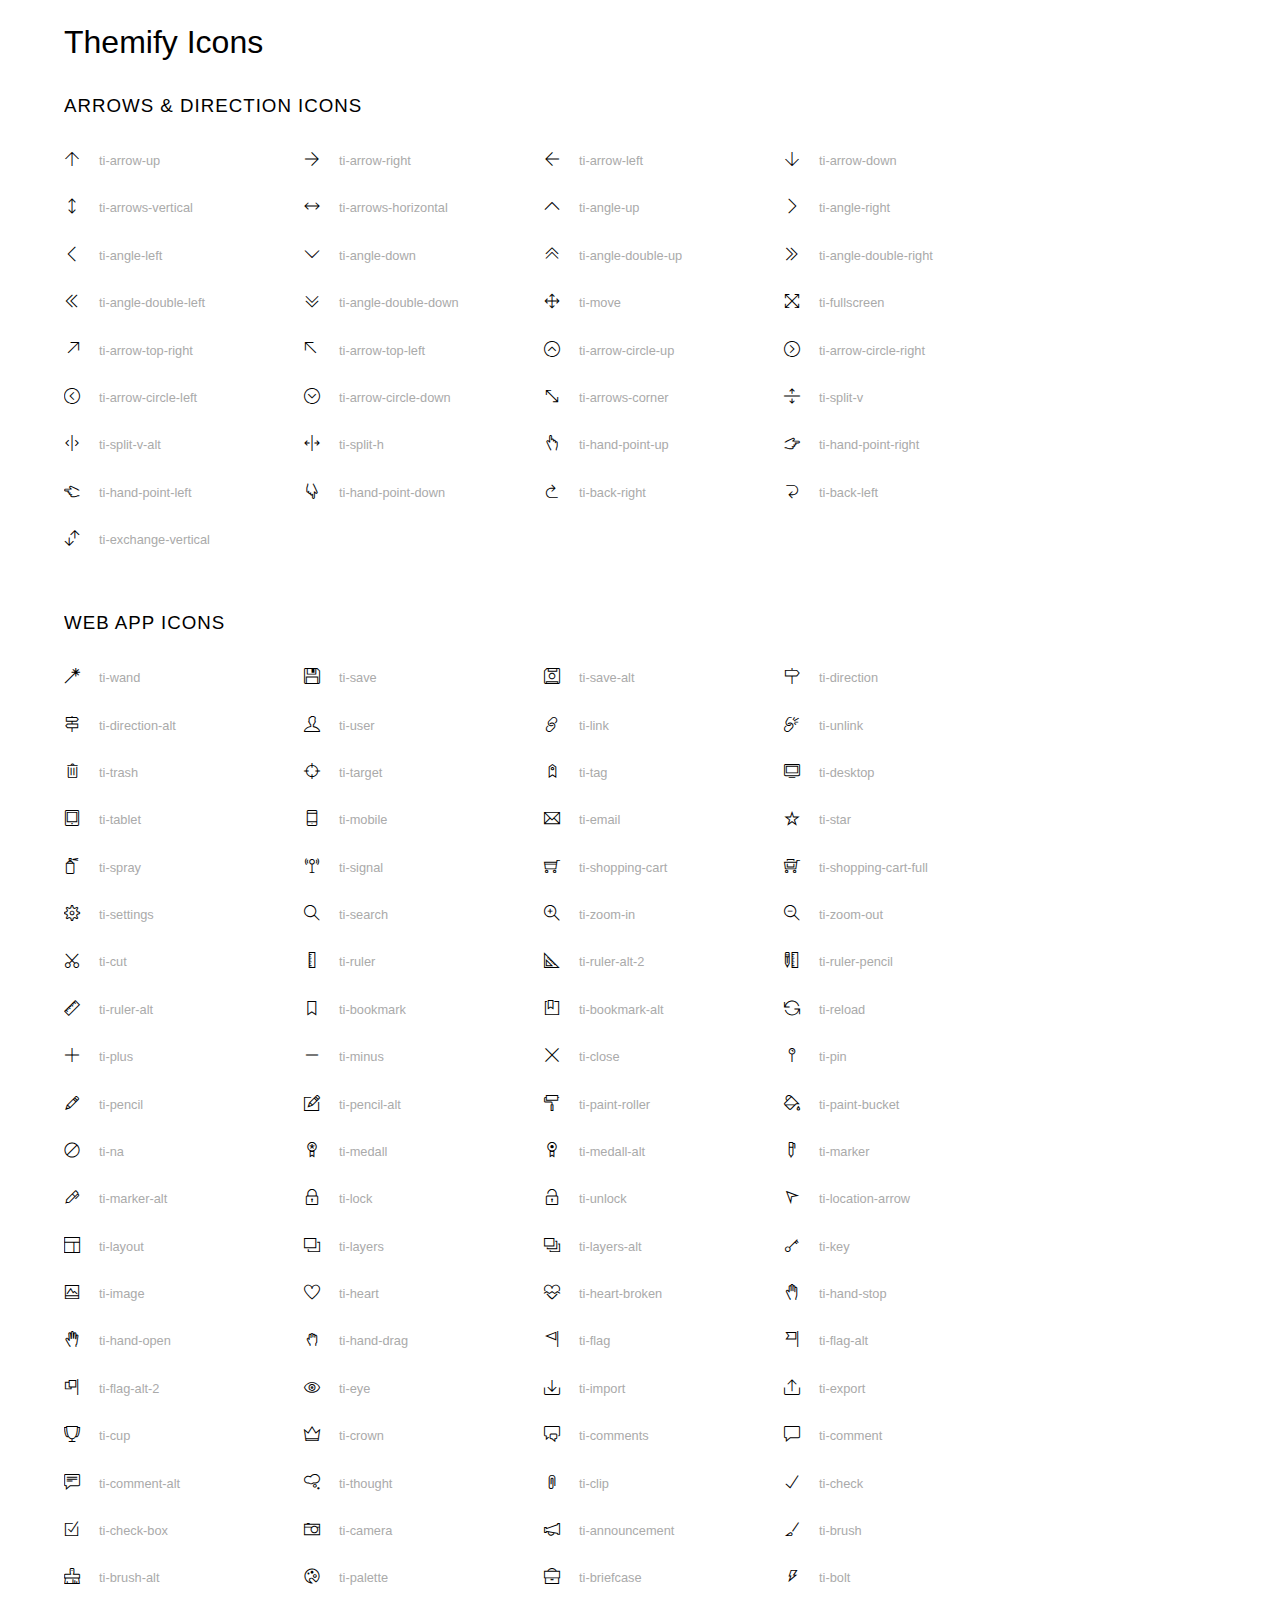
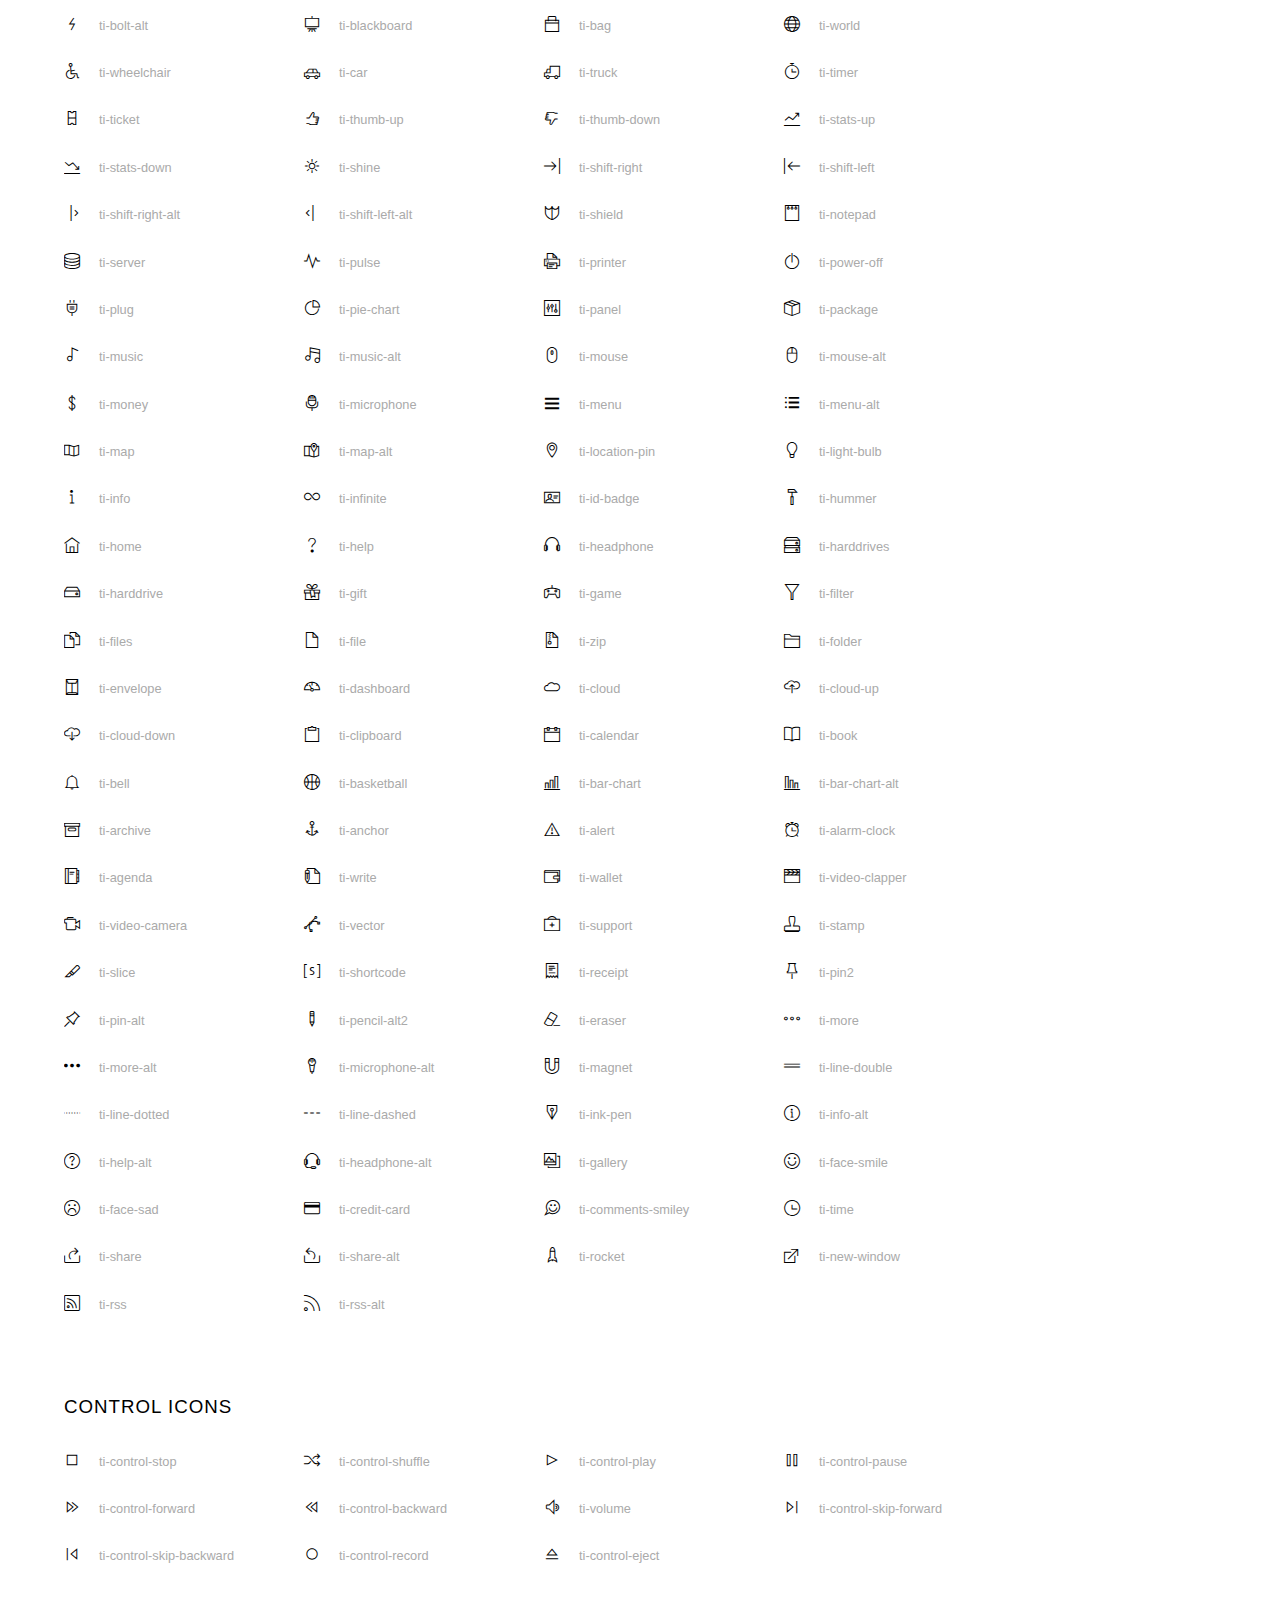
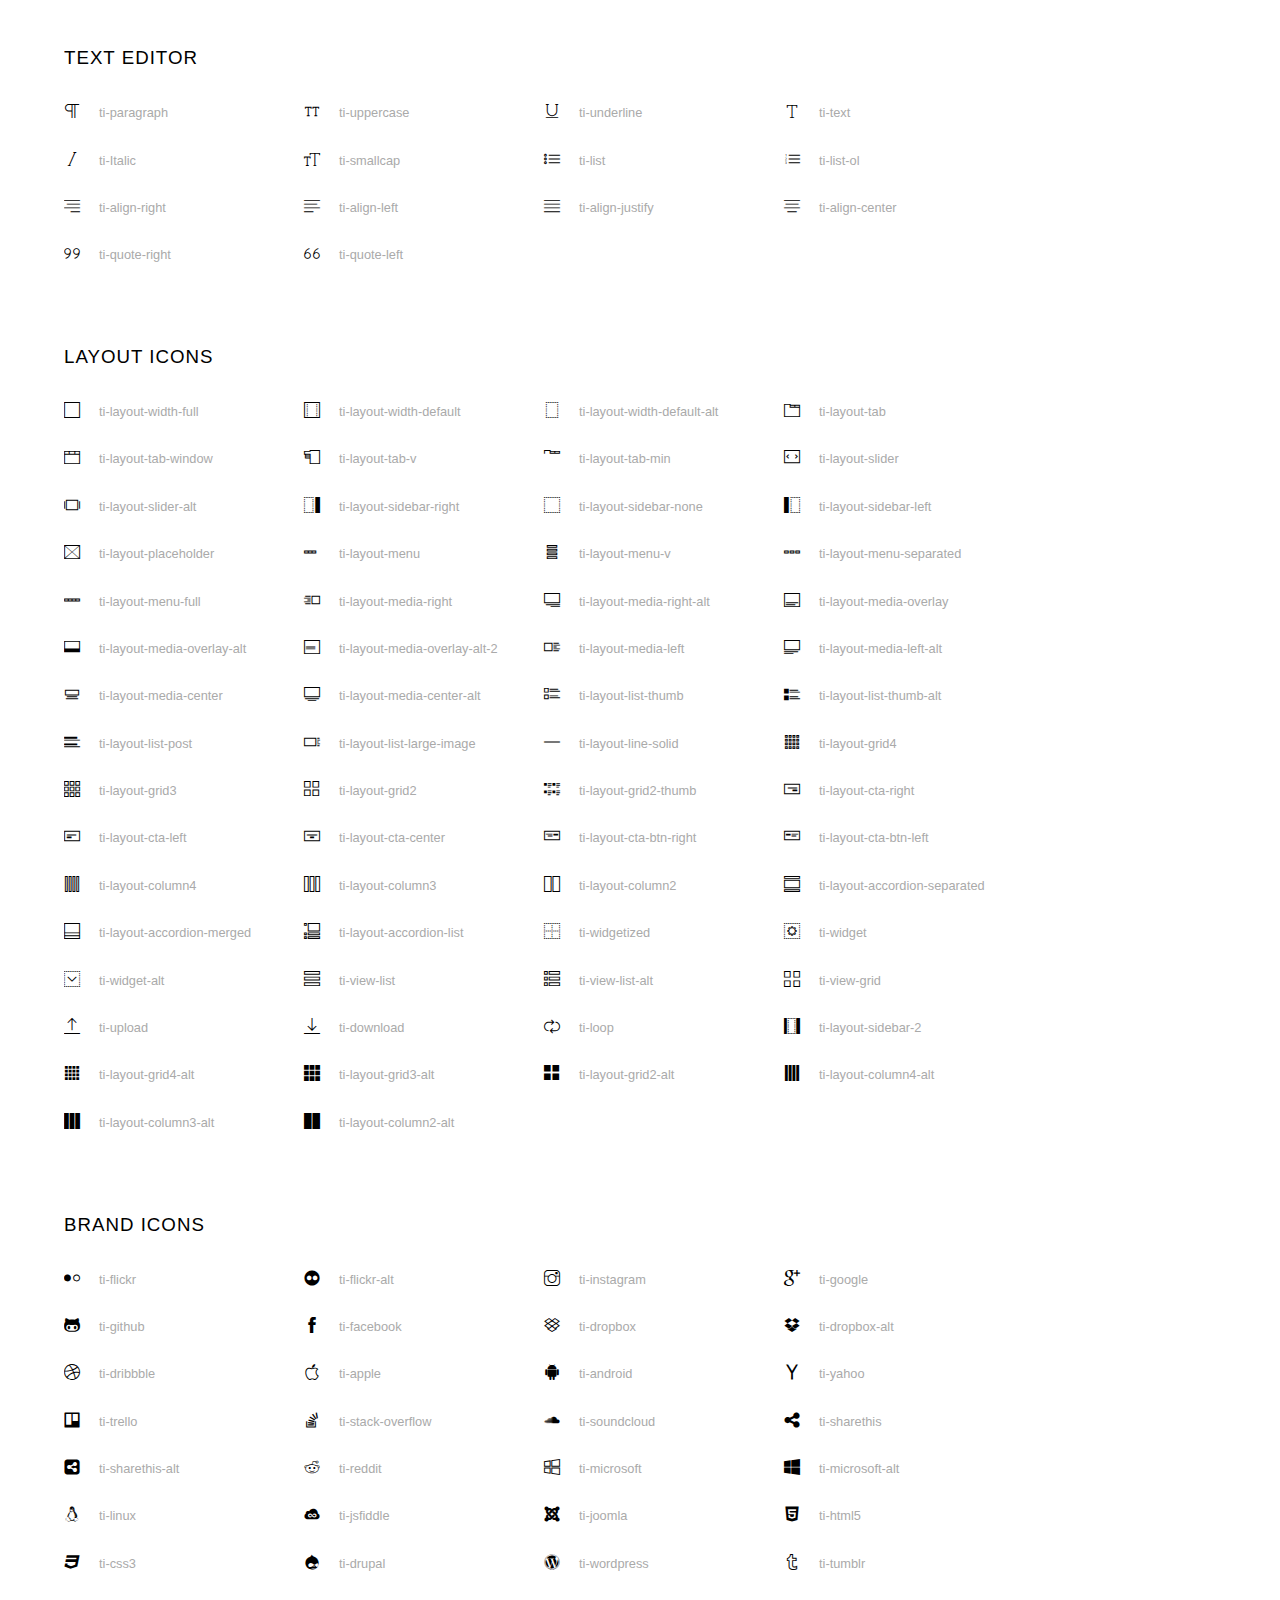
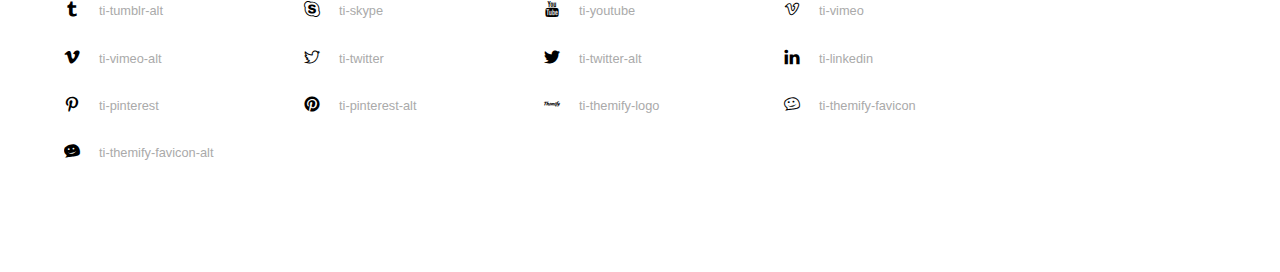
<file: assets/fonts/themify-icons/index.html>
<!doctype html>
<html>
<head>
	<meta charset="utf-8">
	<title>Themify Icon Font</title>
	<meta name="viewport" content="width=device-width">
	<link rel="stylesheet" href="demo-files/demo.css">
	<link rel="stylesheet" href="themify-icons.css">
	<!--[if lt IE 8]><!-->
	<link rel="stylesheet" href="ie7/ie7.css">
	<!--<![endif]-->
</head>
<body>
	<h1>Themify Icons</h1>

	<div class="icon-section">

		<div class="icon-section">
			<h3>Arrows &amp; Direction Icons </h3>

			<div class="icon-container">
				<span class="ti-arrow-up"></span><span class="icon-name"> ti-arrow-up</span>
			</div>
			<div class="icon-container">
				<span class="ti-arrow-right"></span><span class="icon-name"> ti-arrow-right</span>
			</div>
			<div class="icon-container">
				<span class="ti-arrow-left"></span><span class="icon-name"> ti-arrow-left</span>
			</div>
			<div class="icon-container">
				<span class="ti-arrow-down"></span><span class="icon-name"> ti-arrow-down</span>
			</div>
			<div class="icon-container">
				<span class="ti-arrows-vertical"></span><span class="icon-name"> ti-arrows-vertical</span>
			</div>
			<div class="icon-container">
				<span class="ti-arrows-horizontal"></span><span class="icon-name"> ti-arrows-horizontal</span>
			</div>
			<div class="icon-container">
				<span class="ti-angle-up"></span><span class="icon-name"> ti-angle-up</span>
			</div>
			<div class="icon-container">
				<span class="ti-angle-right"></span><span class="icon-name"> ti-angle-right</span>
			</div>
			<div class="icon-container">
				<span class="ti-angle-left"></span><span class="icon-name"> ti-angle-left</span>
			</div>
			<div class="icon-container">
				<span class="ti-angle-down"></span><span class="icon-name"> ti-angle-down</span>
			</div>	
			<div class="icon-container">
				<span class="ti-angle-double-up"></span><span class="icon-name"> ti-angle-double-up</span>
			</div>
			<div class="icon-container">
				<span class="ti-angle-double-right"></span><span class="icon-name"> ti-angle-double-right</span>
			</div>
			<div class="icon-container">
				<span class="ti-angle-double-left"></span><span class="icon-name"> ti-angle-double-left</span>
			</div>
			<div class="icon-container">
				<span class="ti-angle-double-down"></span><span class="icon-name"> ti-angle-double-down</span>
			</div>					
			<div class="icon-container">
				<span class="ti-move"></span><span class="icon-name"> ti-move</span>
			</div>
			<div class="icon-container">
				<span class="ti-fullscreen"></span><span class="icon-name"> ti-fullscreen</span>
			</div>
			<div class="icon-container">
				<span class="ti-arrow-top-right"></span><span class="icon-name"> ti-arrow-top-right</span>
			</div>
			<div class="icon-container">
				<span class="ti-arrow-top-left"></span><span class="icon-name"> ti-arrow-top-left</span>
			</div>
			<div class="icon-container">
				<span class="ti-arrow-circle-up"></span><span class="icon-name"> ti-arrow-circle-up</span>
			</div>
			<div class="icon-container">
				<span class="ti-arrow-circle-right"></span><span class="icon-name"> ti-arrow-circle-right</span>
			</div>
			<div class="icon-container">
				<span class="ti-arrow-circle-left"></span><span class="icon-name"> ti-arrow-circle-left</span>
			</div>
			<div class="icon-container">
				<span class="ti-arrow-circle-down"></span><span class="icon-name"> ti-arrow-circle-down</span>
			</div>
			<div class="icon-container">
				<span class="ti-arrows-corner"></span><span class="icon-name"> ti-arrows-corner</span>
			</div>
			<div class="icon-container">
				<span class="ti-split-v"></span><span class="icon-name"> ti-split-v</span>
			</div>

			<div class="icon-container">
				<span class="ti-split-v-alt"></span><span class="icon-name"> ti-split-v-alt</span>
			</div>
			<div class="icon-container">
				<span class="ti-split-h"></span><span class="icon-name"> ti-split-h</span>
			</div>
			<div class="icon-container">
				<span class="ti-hand-point-up"></span><span class="icon-name"> ti-hand-point-up</span>
			</div>
			<div class="icon-container">
				<span class="ti-hand-point-right"></span><span class="icon-name"> ti-hand-point-right</span>
			</div>
			<div class="icon-container">
				<span class="ti-hand-point-left"></span><span class="icon-name"> ti-hand-point-left</span>
			</div>
			<div class="icon-container">
				<span class="ti-hand-point-down"></span><span class="icon-name"> ti-hand-point-down</span>
			</div>
			<div class="icon-container">
				<span class="ti-back-right"></span><span class="icon-name"> ti-back-right</span>
			</div>
			<div class="icon-container">
				<span class="ti-back-left"></span><span class="icon-name"> ti-back-left</span>
			</div>
			<div class="icon-container">
				<span class="ti-exchange-vertical"></span><span class="icon-name"> ti-exchange-vertical</span>
			</div>

		</div> <!-- Arrows Icons -->



		<h3>Web App Icons</h3>
		
		<div class="icon-section">

			<div class="icon-container">
				<span class="ti-wand"></span><span class="icon-name"> ti-wand</span>
			</div>
			<div class="icon-container">
				<span class="ti-save"></span><span class="icon-name"> ti-save</span>
			</div>
			<div class="icon-container">
				<span class="ti-save-alt"></span><span class="icon-name"> ti-save-alt</span>
			</div>

			<div class="icon-container">
				<span class="ti-direction"></span><span class="icon-name"> ti-direction</span>
			</div>
			<div class="icon-container">
				<span class="ti-direction-alt"></span><span class="icon-name"> ti-direction-alt</span>
			</div>
			<div class="icon-container">
				<span class="ti-user"></span><span class="icon-name"> ti-user</span>
			</div>
			<div class="icon-container">
				<span class="ti-link"></span><span class="icon-name"> ti-link</span>
			</div>
			<div class="icon-container">
				<span class="ti-unlink"></span><span class="icon-name"> ti-unlink</span>
			</div>
			<div class="icon-container">
				<span class="ti-trash"></span><span class="icon-name"> ti-trash</span>
			</div>
			<div class="icon-container">
				<span class="ti-target"></span><span class="icon-name"> ti-target</span>
			</div>
			<div class="icon-container">
				<span class="ti-tag"></span><span class="icon-name"> ti-tag</span>
			</div>
			<div class="icon-container">
				<span class="ti-desktop"></span><span class="icon-name"> ti-desktop</span>
			</div>
			<div class="icon-container">
				<span class="ti-tablet"></span><span class="icon-name"> ti-tablet</span>
			</div>
			<div class="icon-container">
				<span class="ti-mobile"></span><span class="icon-name"> ti-mobile</span>
			</div>
			<div class="icon-container">
				<span class="ti-email"></span><span class="icon-name"> ti-email</span>
			</div>	
			<div class="icon-container">
				<span class="ti-star"></span><span class="icon-name"> ti-star</span>
			</div>
			<div class="icon-container">
				<span class="ti-spray"></span><span class="icon-name"> ti-spray</span>
			</div>
			<div class="icon-container">
				<span class="ti-signal"></span><span class="icon-name"> ti-signal</span>
			</div>
			<div class="icon-container">
				<span class="ti-shopping-cart"></span><span class="icon-name"> ti-shopping-cart</span>
			</div>
			<div class="icon-container">
				<span class="ti-shopping-cart-full"></span><span class="icon-name"> ti-shopping-cart-full</span>
			</div>
			<div class="icon-container">
				<span class="ti-settings"></span><span class="icon-name"> ti-settings</span>
			</div>
			<div class="icon-container">
				<span class="ti-search"></span><span class="icon-name"> ti-search</span>
			</div>
			<div class="icon-container">
				<span class="ti-zoom-in"></span><span class="icon-name"> ti-zoom-in</span>
			</div>
			<div class="icon-container">
				<span class="ti-zoom-out"></span><span class="icon-name"> ti-zoom-out</span>
			</div>
			<div class="icon-container">
				<span class="ti-cut"></span><span class="icon-name"> ti-cut</span>
			</div>
			<div class="icon-container">
				<span class="ti-ruler"></span><span class="icon-name"> ti-ruler</span>
			</div>
			<div class="icon-container">
				<span class="ti-ruler-alt-2"></span><span class="icon-name"> ti-ruler-alt-2</span>
			</div>			
			<div class="icon-container">
				<span class="ti-ruler-pencil"></span><span class="icon-name"> ti-ruler-pencil</span>
			</div>
			<div class="icon-container">
				<span class="ti-ruler-alt"></span><span class="icon-name"> ti-ruler-alt</span>
			</div>
			<div class="icon-container">
				<span class="ti-bookmark"></span><span class="icon-name"> ti-bookmark</span>
			</div>
			<div class="icon-container">
				<span class="ti-bookmark-alt"></span><span class="icon-name"> ti-bookmark-alt</span>
			</div>
			<div class="icon-container">
				<span class="ti-reload"></span><span class="icon-name"> ti-reload</span>
			</div>
			<div class="icon-container">
				<span class="ti-plus"></span><span class="icon-name"> ti-plus</span>
			</div>
			<div class="icon-container">
				<span class="ti-minus"></span><span class="icon-name"> ti-minus</span>
			</div>
			<div class="icon-container">
				<span class="ti-close"></span><span class="icon-name"> ti-close</span>
			</div>			
			<div class="icon-container">
				<span class="ti-pin"></span><span class="icon-name"> ti-pin</span>
			</div>
			<div class="icon-container">
				<span class="ti-pencil"></span><span class="icon-name"> ti-pencil</span>
			</div>
					
		  	<div class="icon-container">
				<span class="ti-pencil-alt"></span><span class="icon-name"> ti-pencil-alt</span>
			</div>
			<div class="icon-container">
				<span class="ti-paint-roller"></span><span class="icon-name"> ti-paint-roller</span>
			</div>
			<div class="icon-container">
				<span class="ti-paint-bucket"></span><span class="icon-name"> ti-paint-bucket</span>
			</div>
			<div class="icon-container">
				<span class="ti-na"></span><span class="icon-name"> ti-na</span>
			</div>
			<div class="icon-container">
				<span class="ti-medall"></span><span class="icon-name"> ti-medall</span>
			</div>
			<div class="icon-container">
				<span class="ti-medall-alt"></span><span class="icon-name"> ti-medall-alt</span>
			</div>
			<div class="icon-container">
				<span class="ti-marker"></span><span class="icon-name"> ti-marker</span>
			</div>
			<div class="icon-container">
				<span class="ti-marker-alt"></span><span class="icon-name"> ti-marker-alt</span>
			</div>

			<div class="icon-container">
				<span class="ti-lock"></span><span class="icon-name"> ti-lock</span>
			</div>
			<div class="icon-container">
				<span class="ti-unlock"></span><span class="icon-name"> ti-unlock</span>
			</div>
			<div class="icon-container">
				<span class="ti-location-arrow"></span><span class="icon-name"> ti-location-arrow</span>
			</div>
			<div class="icon-container">
				<span class="ti-layout"></span><span class="icon-name"> ti-layout</span>
			</div>
			<div class="icon-container">
				<span class="ti-layers"></span><span class="icon-name"> ti-layers</span>
			</div>
			<div class="icon-container">
				<span class="ti-layers-alt"></span><span class="icon-name"> ti-layers-alt</span>
			</div>
			<div class="icon-container">
				<span class="ti-key"></span><span class="icon-name"> ti-key</span>
			</div>
			<div class="icon-container">
				<span class="ti-image"></span><span class="icon-name"> ti-image</span>
			</div>
			<div class="icon-container">
				<span class="ti-heart"></span><span class="icon-name"> ti-heart</span>
			</div>
			<div class="icon-container">
				<span class="ti-heart-broken"></span><span class="icon-name"> ti-heart-broken</span>
			</div>
			<div class="icon-container">
				<span class="ti-hand-stop"></span><span class="icon-name"> ti-hand-stop</span>
			</div>
			<div class="icon-container">
				<span class="ti-hand-open"></span><span class="icon-name"> ti-hand-open</span>
			</div>
			<div class="icon-container">
				<span class="ti-hand-drag"></span><span class="icon-name"> ti-hand-drag</span>
			</div>
			<div class="icon-container">
				<span class="ti-flag"></span><span class="icon-name"> ti-flag</span>
			</div>
			<div class="icon-container">
				<span class="ti-flag-alt"></span><span class="icon-name"> ti-flag-alt</span>
			</div>
			<div class="icon-container">
				<span class="ti-flag-alt-2"></span><span class="icon-name"> ti-flag-alt-2</span>
			</div>
			<div class="icon-container">
				<span class="ti-eye"></span><span class="icon-name"> ti-eye</span>
			</div>
			<div class="icon-container">
				<span class="ti-import"></span><span class="icon-name"> ti-import</span>
			</div>			
			<div class="icon-container">
				<span class="ti-export"></span><span class="icon-name"> ti-export</span>
			</div>
			<div class="icon-container">
				<span class="ti-cup"></span><span class="icon-name"> ti-cup</span>
			</div>
			<div class="icon-container">
				<span class="ti-crown"></span><span class="icon-name"> ti-crown</span>
			</div>
			<div class="icon-container">
				<span class="ti-comments"></span><span class="icon-name"> ti-comments</span>
			</div>
			<div class="icon-container">
				<span class="ti-comment"></span><span class="icon-name"> ti-comment</span>
			</div>
			<div class="icon-container">
				<span class="ti-comment-alt"></span><span class="icon-name"> ti-comment-alt</span>
			</div>
			<div class="icon-container">
				<span class="ti-thought"></span><span class="icon-name"> ti-thought</span>
			</div>			
			<div class="icon-container">
				<span class="ti-clip"></span><span class="icon-name"> ti-clip</span>
			</div>

			<div class="icon-container">
				<span class="ti-check"></span><span class="icon-name"> ti-check</span>
			</div>
			<div class="icon-container">
				<span class="ti-check-box"></span><span class="icon-name"> ti-check-box</span>
			</div>
			<div class="icon-container">
				<span class="ti-camera"></span><span class="icon-name"> ti-camera</span>
			</div>
			<div class="icon-container">
				<span class="ti-announcement"></span><span class="icon-name"> ti-announcement</span>
			</div>
			<div class="icon-container">
				<span class="ti-brush"></span><span class="icon-name"> ti-brush</span>
			</div>
			<div class="icon-container">
				<span class="ti-brush-alt"></span><span class="icon-name"> ti-brush-alt</span>
			</div>
			<div class="icon-container">
				<span class="ti-palette"></span><span class="icon-name"> ti-palette</span>
			</div>			
			<div class="icon-container">
				<span class="ti-briefcase"></span><span class="icon-name"> ti-briefcase</span>
			</div>
			<div class="icon-container">
				<span class="ti-bolt"></span><span class="icon-name"> ti-bolt</span>
			</div>
			<div class="icon-container">
				<span class="ti-bolt-alt"></span><span class="icon-name"> ti-bolt-alt</span>
			</div>
			<div class="icon-container">
				<span class="ti-blackboard"></span><span class="icon-name"> ti-blackboard</span>
			</div>
			<div class="icon-container">
				<span class="ti-bag"></span><span class="icon-name"> ti-bag</span>
			</div>
			<div class="icon-container">
				<span class="ti-world"></span><span class="icon-name"> ti-world</span>
			</div>
			<div class="icon-container">
				<span class="ti-wheelchair"></span><span class="icon-name"> ti-wheelchair</span>
			</div>
			<div class="icon-container">
				<span class="ti-car"></span><span class="icon-name"> ti-car</span>
			</div>
			<div class="icon-container">
				<span class="ti-truck"></span><span class="icon-name"> ti-truck</span>
			</div>
			<div class="icon-container">
				<span class="ti-timer"></span><span class="icon-name"> ti-timer</span>
			</div>
			<div class="icon-container">
				<span class="ti-ticket"></span><span class="icon-name"> ti-ticket</span>
			</div>
			<div class="icon-container">
				<span class="ti-thumb-up"></span><span class="icon-name"> ti-thumb-up</span>
			</div>
			<div class="icon-container">
				<span class="ti-thumb-down"></span><span class="icon-name"> ti-thumb-down</span>
			</div>

			<div class="icon-container">
				<span class="ti-stats-up"></span><span class="icon-name"> ti-stats-up</span>
			</div>
			<div class="icon-container">
				<span class="ti-stats-down"></span><span class="icon-name"> ti-stats-down</span>
			</div>
			<div class="icon-container">
				<span class="ti-shine"></span><span class="icon-name"> ti-shine</span>
			</div>
			<div class="icon-container">
				<span class="ti-shift-right"></span><span class="icon-name"> ti-shift-right</span>
			</div>
			<div class="icon-container">
				<span class="ti-shift-left"></span><span class="icon-name"> ti-shift-left</span>
			</div>

			<div class="icon-container">
				<span class="ti-shift-right-alt"></span><span class="icon-name"> ti-shift-right-alt</span>
			</div>
			<div class="icon-container">
				<span class="ti-shift-left-alt"></span><span class="icon-name"> ti-shift-left-alt</span>
			</div>
			<div class="icon-container">
				<span class="ti-shield"></span><span class="icon-name"> ti-shield</span>
			</div>
			<div class="icon-container">
				<span class="ti-notepad"></span><span class="icon-name"> ti-notepad</span>
			</div>
			<div class="icon-container">
				<span class="ti-server"></span><span class="icon-name"> ti-server</span>
			</div>

			<div class="icon-container">
				<span class="ti-pulse"></span><span class="icon-name"> ti-pulse</span>
			</div>
			<div class="icon-container">
				<span class="ti-printer"></span><span class="icon-name"> ti-printer</span>
			</div>
			<div class="icon-container">
				<span class="ti-power-off"></span><span class="icon-name"> ti-power-off</span>
			</div>
			<div class="icon-container">
				<span class="ti-plug"></span><span class="icon-name"> ti-plug</span>
			</div>
			<div class="icon-container">
				<span class="ti-pie-chart"></span><span class="icon-name"> ti-pie-chart</span>
			</div>

			<div class="icon-container">
				<span class="ti-panel"></span><span class="icon-name"> ti-panel</span>
			</div>
			<div class="icon-container">
				<span class="ti-package"></span><span class="icon-name"> ti-package</span>
			</div>
			<div class="icon-container">
				<span class="ti-music"></span><span class="icon-name"> ti-music</span>
			</div>
			<div class="icon-container">
				<span class="ti-music-alt"></span><span class="icon-name"> ti-music-alt</span>
			</div>
			<div class="icon-container">
				<span class="ti-mouse"></span><span class="icon-name"> ti-mouse</span>
			</div>
			<div class="icon-container">
				<span class="ti-mouse-alt"></span><span class="icon-name"> ti-mouse-alt</span>
			</div>
			<div class="icon-container">
				<span class="ti-money"></span><span class="icon-name"> ti-money</span>
			</div>
			<div class="icon-container">
				<span class="ti-microphone"></span><span class="icon-name"> ti-microphone</span>
			</div>
			<div class="icon-container">
				<span class="ti-menu"></span><span class="icon-name"> ti-menu</span>
			</div>
			<div class="icon-container">
				<span class="ti-menu-alt"></span><span class="icon-name"> ti-menu-alt</span>
			</div>
			<div class="icon-container">
				<span class="ti-map"></span><span class="icon-name"> ti-map</span>
			</div>
			<div class="icon-container">
				<span class="ti-map-alt"></span><span class="icon-name"> ti-map-alt</span>
			</div>

			<div class="icon-container">
				<span class="ti-location-pin"></span><span class="icon-name"> ti-location-pin</span>
			</div>

			<div class="icon-container">
				<span class="ti-light-bulb"></span><span class="icon-name"> ti-light-bulb</span>
			</div>
			<div class="icon-container">
				<span class="ti-info"></span><span class="icon-name"> ti-info</span>
			</div>
			<div class="icon-container">
				<span class="ti-infinite"></span><span class="icon-name"> ti-infinite</span>
			</div>
			<div class="icon-container">
				<span class="ti-id-badge"></span><span class="icon-name"> ti-id-badge</span>
			</div>
			<div class="icon-container">
				<span class="ti-hummer"></span><span class="icon-name"> ti-hummer</span>
			</div>
			<div class="icon-container">
				<span class="ti-home"></span><span class="icon-name"> ti-home</span>
			</div>
			<div class="icon-container">
				<span class="ti-help"></span><span class="icon-name"> ti-help</span>
			</div>
			<div class="icon-container">
				<span class="ti-headphone"></span><span class="icon-name"> ti-headphone</span>
			</div>
			<div class="icon-container">
				<span class="ti-harddrives"></span><span class="icon-name"> ti-harddrives</span>
			</div>
			<div class="icon-container">
				<span class="ti-harddrive"></span><span class="icon-name"> ti-harddrive</span>
			</div>
			<div class="icon-container">
				<span class="ti-gift"></span><span class="icon-name"> ti-gift</span>
			</div>
			<div class="icon-container">
				<span class="ti-game"></span><span class="icon-name"> ti-game</span>
			</div>
			<div class="icon-container">
				<span class="ti-filter"></span><span class="icon-name"> ti-filter</span>
			</div>
			<div class="icon-container">
				<span class="ti-files"></span><span class="icon-name"> ti-files</span>
			</div>
			<div class="icon-container">
				<span class="ti-file"></span><span class="icon-name"> ti-file</span>
			</div>
			<div class="icon-container">
				<span class="ti-zip"></span><span class="icon-name"> ti-zip</span>
			</div>
			<div class="icon-container">
				<span class="ti-folder"></span><span class="icon-name"> ti-folder</span>
			</div>			
			<div class="icon-container">
				<span class="ti-envelope"></span><span class="icon-name"> ti-envelope</span>
			</div>


			<div class="icon-container">
				<span class="ti-dashboard"></span><span class="icon-name"> ti-dashboard</span>
			</div>
			<div class="icon-container">
				<span class="ti-cloud"></span><span class="icon-name"> ti-cloud</span>
			</div>
			<div class="icon-container">
				<span class="ti-cloud-up"></span><span class="icon-name"> ti-cloud-up</span>
			</div>
			<div class="icon-container">
				<span class="ti-cloud-down"></span><span class="icon-name"> ti-cloud-down</span>
			</div>
			<div class="icon-container">
				<span class="ti-clipboard"></span><span class="icon-name"> ti-clipboard</span>
			</div>
			<div class="icon-container">
				<span class="ti-calendar"></span><span class="icon-name"> ti-calendar</span>
			</div>
			<div class="icon-container">
				<span class="ti-book"></span><span class="icon-name"> ti-book</span>
			</div>
			<div class="icon-container">
				<span class="ti-bell"></span><span class="icon-name"> ti-bell</span>
			</div>
			<div class="icon-container">
				<span class="ti-basketball"></span><span class="icon-name"> ti-basketball</span>
			</div>
			<div class="icon-container">
				<span class="ti-bar-chart"></span><span class="icon-name"> ti-bar-chart</span>
			</div>
			<div class="icon-container">
				<span class="ti-bar-chart-alt"></span><span class="icon-name"> ti-bar-chart-alt</span>
			</div>


			<div class="icon-container">
				<span class="ti-archive"></span><span class="icon-name"> ti-archive</span>
			</div>
			<div class="icon-container">
				<span class="ti-anchor"></span><span class="icon-name"> ti-anchor</span>
			</div>

			<div class="icon-container">
				<span class="ti-alert"></span><span class="icon-name"> ti-alert</span>
			</div>
			<div class="icon-container">
				<span class="ti-alarm-clock"></span><span class="icon-name"> ti-alarm-clock</span>
			</div>
			<div class="icon-container">
				<span class="ti-agenda"></span><span class="icon-name"> ti-agenda</span>
			</div>
			<div class="icon-container">
				<span class="ti-write"></span><span class="icon-name"> ti-write</span>
			</div>

			<div class="icon-container">
				<span class="ti-wallet"></span><span class="icon-name"> ti-wallet</span>
			</div>
			<div class="icon-container">
				<span class="ti-video-clapper"></span><span class="icon-name"> ti-video-clapper</span>
			</div>
			<div class="icon-container">
				<span class="ti-video-camera"></span><span class="icon-name"> ti-video-camera</span>
			</div>
			<div class="icon-container">
				<span class="ti-vector"></span><span class="icon-name"> ti-vector</span>
			</div>

			<div class="icon-container">
				<span class="ti-support"></span><span class="icon-name"> ti-support</span>
			</div>
			<div class="icon-container">
				<span class="ti-stamp"></span><span class="icon-name"> ti-stamp</span>
			</div>
			<div class="icon-container">
				<span class="ti-slice"></span><span class="icon-name"> ti-slice</span>
			</div>
			<div class="icon-container">
				<span class="ti-shortcode"></span><span class="icon-name"> ti-shortcode</span>
			</div>
			<div class="icon-container">
				<span class="ti-receipt"></span><span class="icon-name"> ti-receipt</span>
			</div>
			<div class="icon-container">
				<span class="ti-pin2"></span><span class="icon-name"> ti-pin2</span>
			</div>
			<div class="icon-container">
				<span class="ti-pin-alt"></span><span class="icon-name"> ti-pin-alt</span>
			</div>
			<div class="icon-container">
				<span class="ti-pencil-alt2"></span><span class="icon-name"> ti-pencil-alt2</span>
			</div>
			<div class="icon-container">
				<span class="ti-eraser"></span><span class="icon-name"> ti-eraser</span>
			</div>			
			<div class="icon-container">
				<span class="ti-more"></span><span class="icon-name"> ti-more</span>
			</div>
			<div class="icon-container">
				<span class="ti-more-alt"></span><span class="icon-name"> ti-more-alt</span>
			</div>
			<div class="icon-container">
				<span class="ti-microphone-alt"></span><span class="icon-name"> ti-microphone-alt</span>
			</div>
			<div class="icon-container">
				<span class="ti-magnet"></span><span class="icon-name"> ti-magnet</span>
			</div>
			<div class="icon-container">
				<span class="ti-line-double"></span><span class="icon-name"> ti-line-double</span>
			</div>
			<div class="icon-container">
				<span class="ti-line-dotted"></span><span class="icon-name"> ti-line-dotted</span>
			</div>
			<div class="icon-container">
				<span class="ti-line-dashed"></span><span class="icon-name"> ti-line-dashed</span>
			</div>

			<div class="icon-container">
				<span class="ti-ink-pen"></span><span class="icon-name"> ti-ink-pen</span>
			</div>
			<div class="icon-container">
				<span class="ti-info-alt"></span><span class="icon-name"> ti-info-alt</span>
			</div>
			<div class="icon-container">
				<span class="ti-help-alt"></span><span class="icon-name"> ti-help-alt</span>
			</div>
			<div class="icon-container">
				<span class="ti-headphone-alt"></span><span class="icon-name"> ti-headphone-alt</span>
			</div>

			<div class="icon-container">
				<span class="ti-gallery"></span><span class="icon-name"> ti-gallery</span>
			</div>
			<div class="icon-container">
				<span class="ti-face-smile"></span><span class="icon-name"> ti-face-smile</span>
			</div>
			<div class="icon-container">
				<span class="ti-face-sad"></span><span class="icon-name"> ti-face-sad</span>
			</div>
			<div class="icon-container">
				<span class="ti-credit-card"></span><span class="icon-name"> ti-credit-card</span>
			</div>
			<div class="icon-container">
				<span class="ti-comments-smiley"></span><span class="icon-name"> ti-comments-smiley</span>
			</div>
			<div class="icon-container">
				<span class="ti-time"></span><span class="icon-name"> ti-time</span>
			</div>
			<div class="icon-container">
				<span class="ti-share"></span><span class="icon-name"> ti-share</span>
			</div>
			<div class="icon-container">
				<span class="ti-share-alt"></span><span class="icon-name"> ti-share-alt</span>
			</div>
			<div class="icon-container">
				<span class="ti-rocket"></span><span class="icon-name"> ti-rocket</span>
			</div>

			<div class="icon-container">
				<span class="ti-new-window"></span><span class="icon-name"> ti-new-window</span>
			</div>

			<div class="icon-container">
				<span class="ti-rss"></span><span class="icon-name"> ti-rss</span>
			</div>

			<div class="icon-container">
				<span class="ti-rss-alt"></span><span class="icon-name"> ti-rss-alt</span>
			</div>
			
		</div><!-- Web App Icons -->


		<div class="icon-section">
			<h3>Control Icons</h3>
			<div class="icon-container">
				<span class="ti-control-stop"></span><span class="icon-name"> ti-control-stop</span>
			</div>
			<div class="icon-container">
				<span class="ti-control-shuffle"></span><span class="icon-name"> ti-control-shuffle</span>
			</div>
			<div class="icon-container">
				<span class="ti-control-play"></span><span class="icon-name"> ti-control-play</span>
			</div>
			<div class="icon-container">
				<span class="ti-control-pause"></span><span class="icon-name"> ti-control-pause</span>
			</div>
			<div class="icon-container">
				<span class="ti-control-forward"></span><span class="icon-name"> ti-control-forward</span>
			</div>
			<div class="icon-container">
				<span class="ti-control-backward"></span><span class="icon-name"> ti-control-backward</span>
			</div>	
			<div class="icon-container">
				<span class="ti-volume"></span><span class="icon-name"> ti-volume</span>
			</div>
			<div class="icon-container">
				<span class="ti-control-skip-forward"></span><span class="icon-name"> ti-control-skip-forward</span>
			</div>
			<div class="icon-container">
				<span class="ti-control-skip-backward"></span><span class="icon-name"> ti-control-skip-backward</span>
			</div>
			<div class="icon-container">
				<span class="ti-control-record"></span><span class="icon-name"> ti-control-record</span>
			</div>
			<div class="icon-container">
				<span class="ti-control-eject"></span><span class="icon-name"> ti-control-eject</span>
			</div>			
		</div> <!-- Control Icons -->


		<div class="icon-section">
			<h3>Text Editor</h3>

			<div class="icon-container">
				<span class="ti-paragraph"></span><span class="icon-name"> ti-paragraph</span>
			</div>
			<div class="icon-container">
				<span class="ti-uppercase"></span><span class="icon-name"> ti-uppercase</span>
			</div>

			<div class="icon-container">
				<span class="ti-underline"></span><span class="icon-name"> ti-underline</span>
			</div>
			<div class="icon-container">
				<span class="ti-text"></span><span class="icon-name"> ti-text</span>
			</div>
			<div class="icon-container">
				<span class="ti-Italic"></span><span class="icon-name"> ti-Italic</span>
			</div>
			<div class="icon-container">
				<span class="ti-smallcap"></span><span class="icon-name"> ti-smallcap</span>
			</div>
			<div class="icon-container">
				<span class="ti-list"></span><span class="icon-name"> ti-list</span>
			</div>
			<div class="icon-container">
				<span class="ti-list-ol"></span><span class="icon-name"> ti-list-ol</span>
			</div>
			<div class="icon-container">
				<span class="ti-align-right"></span><span class="icon-name"> ti-align-right</span>
			</div>
			<div class="icon-container">
				<span class="ti-align-left"></span><span class="icon-name"> ti-align-left</span>
			</div>
			<div class="icon-container">
				<span class="ti-align-justify"></span><span class="icon-name"> ti-align-justify</span>
			</div>
			<div class="icon-container">
				<span class="ti-align-center"></span><span class="icon-name"> ti-align-center</span>
			</div>
			<div class="icon-container">
				<span class="ti-quote-right"></span><span class="icon-name"> ti-quote-right</span>
			</div>
			<div class="icon-container">
				<span class="ti-quote-left"></span><span class="icon-name"> ti-quote-left</span>
			</div>

		</div> <!-- Text Editor -->



		<div class="icon-section">
			<h3>Layout Icons</h3>
			<div class="icon-container">
				<span class="ti-layout-width-full"></span><span class="icon-name"> ti-layout-width-full</span>
			</div>
			<div class="icon-container">
				<span class="ti-layout-width-default"></span><span class="icon-name"> ti-layout-width-default</span>
			</div>
			<div class="icon-container">
				<span class="ti-layout-width-default-alt"></span><span class="icon-name"> ti-layout-width-default-alt</span>
			</div>
			<div class="icon-container">
				<span class="ti-layout-tab"></span><span class="icon-name"> ti-layout-tab</span>
			</div>
			<div class="icon-container">
				<span class="ti-layout-tab-window"></span><span class="icon-name"> ti-layout-tab-window</span>
			</div>
			<div class="icon-container">
				<span class="ti-layout-tab-v"></span><span class="icon-name"> ti-layout-tab-v</span>
			</div>
			<div class="icon-container">
				<span class="ti-layout-tab-min"></span><span class="icon-name"> ti-layout-tab-min</span>
			</div>
			<div class="icon-container">
				<span class="ti-layout-slider"></span><span class="icon-name"> ti-layout-slider</span>
			</div>
			<div class="icon-container">
				<span class="ti-layout-slider-alt"></span><span class="icon-name"> ti-layout-slider-alt</span>
			</div>
			<div class="icon-container">
				<span class="ti-layout-sidebar-right"></span><span class="icon-name"> ti-layout-sidebar-right</span>
			</div>
			<div class="icon-container">
				<span class="ti-layout-sidebar-none"></span><span class="icon-name"> ti-layout-sidebar-none</span>
			</div>
			<div class="icon-container">
				<span class="ti-layout-sidebar-left"></span><span class="icon-name"> ti-layout-sidebar-left</span>
			</div>
			<div class="icon-container">
				<span class="ti-layout-placeholder"></span><span class="icon-name"> ti-layout-placeholder</span>
			</div>
			<div class="icon-container">
				<span class="ti-layout-menu"></span><span class="icon-name"> ti-layout-menu</span>
			</div>
			<div class="icon-container">
				<span class="ti-layout-menu-v"></span><span class="icon-name"> ti-layout-menu-v</span>
			</div>
			<div class="icon-container">
				<span class="ti-layout-menu-separated"></span><span class="icon-name"> ti-layout-menu-separated</span>
			</div>
			<div class="icon-container">
				<span class="ti-layout-menu-full"></span><span class="icon-name"> ti-layout-menu-full</span>
			</div>
			<div class="icon-container">
				<span class="ti-layout-media-right"></span><span class="icon-name"> ti-layout-media-right</span>
			</div>
			<div class="icon-container">
				<span class="ti-layout-media-right-alt"></span><span class="icon-name"> ti-layout-media-right-alt</span>
			</div>
			<div class="icon-container">
				<span class="ti-layout-media-overlay"></span><span class="icon-name"> ti-layout-media-overlay</span>
			</div>
			<div class="icon-container">
				<span class="ti-layout-media-overlay-alt"></span><span class="icon-name"> ti-layout-media-overlay-alt</span>
			</div>
			<div class="icon-container">
				<span class="ti-layout-media-overlay-alt-2"></span><span class="icon-name"> ti-layout-media-overlay-alt-2</span>
			</div>
			<div class="icon-container">
				<span class="ti-layout-media-left"></span><span class="icon-name"> ti-layout-media-left</span>
			</div>
			<div class="icon-container">
				<span class="ti-layout-media-left-alt"></span><span class="icon-name"> ti-layout-media-left-alt</span>
			</div>
			<div class="icon-container">
				<span class="ti-layout-media-center"></span><span class="icon-name"> ti-layout-media-center</span>
			</div>
			<div class="icon-container">
				<span class="ti-layout-media-center-alt"></span><span class="icon-name"> ti-layout-media-center-alt</span>
			</div>
			<div class="icon-container">
				<span class="ti-layout-list-thumb"></span><span class="icon-name"> ti-layout-list-thumb</span>
			</div>
			<div class="icon-container">
				<span class="ti-layout-list-thumb-alt"></span><span class="icon-name"> ti-layout-list-thumb-alt</span>
			</div>
			<div class="icon-container">
				<span class="ti-layout-list-post"></span><span class="icon-name"> ti-layout-list-post</span>
			</div>
			<div class="icon-container">
				<span class="ti-layout-list-large-image"></span><span class="icon-name"> ti-layout-list-large-image</span>
			</div>
			<div class="icon-container">
				<span class="ti-layout-line-solid"></span><span class="icon-name"> ti-layout-line-solid</span>
			</div>
			<div class="icon-container">
				<span class="ti-layout-grid4"></span><span class="icon-name"> ti-layout-grid4</span>
			</div>
			<div class="icon-container">
				<span class="ti-layout-grid3"></span><span class="icon-name"> ti-layout-grid3</span>
			</div>
			<div class="icon-container">
				<span class="ti-layout-grid2"></span><span class="icon-name"> ti-layout-grid2</span>
			</div>
			<div class="icon-container">
				<span class="ti-layout-grid2-thumb"></span><span class="icon-name"> ti-layout-grid2-thumb</span>
			</div>
			<div class="icon-container">
				<span class="ti-layout-cta-right"></span><span class="icon-name"> ti-layout-cta-right</span>
			</div>
			<div class="icon-container">
				<span class="ti-layout-cta-left"></span><span class="icon-name"> ti-layout-cta-left</span>
			</div>
			<div class="icon-container">
				<span class="ti-layout-cta-center"></span><span class="icon-name"> ti-layout-cta-center</span>
			</div>
			<div class="icon-container">
				<span class="ti-layout-cta-btn-right"></span><span class="icon-name"> ti-layout-cta-btn-right</span>
			</div>
			<div class="icon-container">
				<span class="ti-layout-cta-btn-left"></span><span class="icon-name"> ti-layout-cta-btn-left</span>
			</div>
			<div class="icon-container">
				<span class="ti-layout-column4"></span><span class="icon-name"> ti-layout-column4</span>
			</div>
			<div class="icon-container">
				<span class="ti-layout-column3"></span><span class="icon-name"> ti-layout-column3</span>
			</div>
			<div class="icon-container">
				<span class="ti-layout-column2"></span><span class="icon-name"> ti-layout-column2</span>
			</div>
			<div class="icon-container">
				<span class="ti-layout-accordion-separated"></span><span class="icon-name"> ti-layout-accordion-separated</span>
			</div>
			<div class="icon-container">
				<span class="ti-layout-accordion-merged"></span><span class="icon-name"> ti-layout-accordion-merged</span>
			</div>
			<div class="icon-container">
				<span class="ti-layout-accordion-list"></span><span class="icon-name"> ti-layout-accordion-list</span>
			</div>
			<div class="icon-container">
				<span class="ti-widgetized"></span><span class="icon-name"> ti-widgetized</span>
			</div>
			<div class="icon-container">
				<span class="ti-widget"></span><span class="icon-name"> ti-widget</span>
			</div>
			<div class="icon-container">
				<span class="ti-widget-alt"></span><span class="icon-name"> ti-widget-alt</span>
			</div>
			<div class="icon-container">
				<span class="ti-view-list"></span><span class="icon-name"> ti-view-list</span>
			</div>
			<div class="icon-container">
				<span class="ti-view-list-alt"></span><span class="icon-name"> ti-view-list-alt</span>
			</div>
			<div class="icon-container">
				<span class="ti-view-grid"></span><span class="icon-name"> ti-view-grid</span>
			</div>
			<div class="icon-container">
				<span class="ti-upload"></span><span class="icon-name"> ti-upload</span>
			</div>
			<div class="icon-container">
				<span class="ti-download"></span><span class="icon-name"> ti-download</span>
			</div>	
			<div class="icon-container">
				<span class="ti-loop"></span><span class="icon-name"> ti-loop</span>
			</div>
			<div class="icon-container">
				<span class="ti-layout-sidebar-2"></span><span class="icon-name"> ti-layout-sidebar-2</span>
			</div>
			<div class="icon-container">
				<span class="ti-layout-grid4-alt"></span><span class="icon-name"> ti-layout-grid4-alt</span>
			</div>
			<div class="icon-container">
				<span class="ti-layout-grid3-alt"></span><span class="icon-name"> ti-layout-grid3-alt</span>
			</div>
			<div class="icon-container">
				<span class="ti-layout-grid2-alt"></span><span class="icon-name"> ti-layout-grid2-alt</span>
			</div>
			<div class="icon-container">
				<span class="ti-layout-column4-alt"></span><span class="icon-name"> ti-layout-column4-alt</span>
			</div>
			<div class="icon-container">
				<span class="ti-layout-column3-alt"></span><span class="icon-name"> ti-layout-column3-alt</span>
			</div>
			<div class="icon-container">
				<span class="ti-layout-column2-alt"></span><span class="icon-name"> ti-layout-column2-alt</span>
			</div>		


		</div> <!-- Layout Icons -->


		<div class="icon-section">
			<h3>Brand Icons</h3>

			<div class="icon-container">
				<span class="ti-flickr"></span><span class="icon-name"> ti-flickr</span>
			</div>
			<div class="icon-container">
				<span class="ti-flickr-alt"></span><span class="icon-name"> ti-flickr-alt</span>
			</div>			
			<div class="icon-container">
				<span class="ti-instagram"></span><span class="icon-name"> ti-instagram</span>
			</div>
			<div class="icon-container">
				<span class="ti-google"></span><span class="icon-name"> ti-google</span>
			</div>
			<div class="icon-container">
				<span class="ti-github"></span><span class="icon-name"> ti-github</span>
			</div>

			<div class="icon-container">
				<span class="ti-facebook"></span><span class="icon-name"> ti-facebook</span>
			</div>
			<div class="icon-container">
				<span class="ti-dropbox"></span><span class="icon-name"> ti-dropbox</span>
			</div>
			<div class="icon-container">
				<span class="ti-dropbox-alt"></span><span class="icon-name"> ti-dropbox-alt</span>
			</div>
			<div class="icon-container">
				<span class="ti-dribbble"></span><span class="icon-name"> ti-dribbble</span>
			</div>
			<div class="icon-container">
				<span class="ti-apple"></span><span class="icon-name"> ti-apple</span>
			</div>
			<div class="icon-container">
				<span class="ti-android"></span><span class="icon-name"> ti-android</span>
			</div>
			<div class="icon-container">
				<span class="ti-yahoo"></span><span class="icon-name"> ti-yahoo</span>
			</div>
			<div class="icon-container">
				<span class="ti-trello"></span><span class="icon-name"> ti-trello</span>
			</div>
			<div class="icon-container">
				<span class="ti-stack-overflow"></span><span class="icon-name"> ti-stack-overflow</span>
			</div>
			<div class="icon-container">
				<span class="ti-soundcloud"></span><span class="icon-name"> ti-soundcloud</span>
			</div>
			<div class="icon-container">
				<span class="ti-sharethis"></span><span class="icon-name"> ti-sharethis</span>
			</div>
			<div class="icon-container">
				<span class="ti-sharethis-alt"></span><span class="icon-name"> ti-sharethis-alt</span>
			</div>
			<div class="icon-container">
				<span class="ti-reddit"></span><span class="icon-name"> ti-reddit</span>
			</div>

			<div class="icon-container">
				<span class="ti-microsoft"></span><span class="icon-name"> ti-microsoft</span>
			</div>
			<div class="icon-container">
				<span class="ti-microsoft-alt"></span><span class="icon-name"> ti-microsoft-alt</span>
			</div>
			<div class="icon-container">
				<span class="ti-linux"></span><span class="icon-name"> ti-linux</span>
			</div>
			<div class="icon-container">
				<span class="ti-jsfiddle"></span><span class="icon-name"> ti-jsfiddle</span>
			</div>
			<div class="icon-container">
				<span class="ti-joomla"></span><span class="icon-name"> ti-joomla</span>
			</div>
			<div class="icon-container">
				<span class="ti-html5"></span><span class="icon-name"> ti-html5</span>
			</div>
			<div class="icon-container">
				<span class="ti-css3"></span><span class="icon-name"> ti-css3</span>
			</div>	
			<div class="icon-container">
				<span class="ti-drupal"></span><span class="icon-name"> ti-drupal</span>
			</div>
			<div class="icon-container">
				<span class="ti-wordpress"></span><span class="icon-name"> ti-wordpress</span>
			</div>		
			<div class="icon-container">
				<span class="ti-tumblr"></span><span class="icon-name"> ti-tumblr</span>
			</div>
			<div class="icon-container">
				<span class="ti-tumblr-alt"></span><span class="icon-name"> ti-tumblr-alt</span>
			</div>
			<div class="icon-container">
				<span class="ti-skype"></span><span class="icon-name"> ti-skype</span>
			</div>
			<div class="icon-container">
				<span class="ti-youtube"></span><span class="icon-name"> ti-youtube</span>
			</div>
			<div class="icon-container">
				<span class="ti-vimeo"></span><span class="icon-name"> ti-vimeo</span>
			</div>
			<div class="icon-container">
				<span class="ti-vimeo-alt"></span><span class="icon-name"> ti-vimeo-alt</span>
			</div>			
			<div class="icon-container">
				<span class="ti-twitter"></span><span class="icon-name"> ti-twitter</span>
			</div>
			<div class="icon-container">
				<span class="ti-twitter-alt"></span><span class="icon-name"> ti-twitter-alt</span>
			</div>
			<div class="icon-container">
				<span class="ti-linkedin"></span><span class="icon-name"> ti-linkedin</span>
			</div>
			<div class="icon-container">
				<span class="ti-pinterest"></span><span class="icon-name"> ti-pinterest</span>
			</div>

			<div class="icon-container">
				<span class="ti-pinterest-alt"></span><span class="icon-name"> ti-pinterest-alt</span>
			</div>
			<div class="icon-container">
				<span class="ti-themify-logo"></span><span class="icon-name"> ti-themify-logo</span>
			</div>
			<div class="icon-container">
				<span class="ti-themify-favicon"></span><span class="icon-name"> ti-themify-favicon</span>
			</div>
			<div class="icon-container">
				<span class="ti-themify-favicon-alt"></span><span class="icon-name"> ti-themify-favicon-alt</span>
			</div>

		</div> <!-- brand Icons -->

	</div>

</body>
</html>
</file>
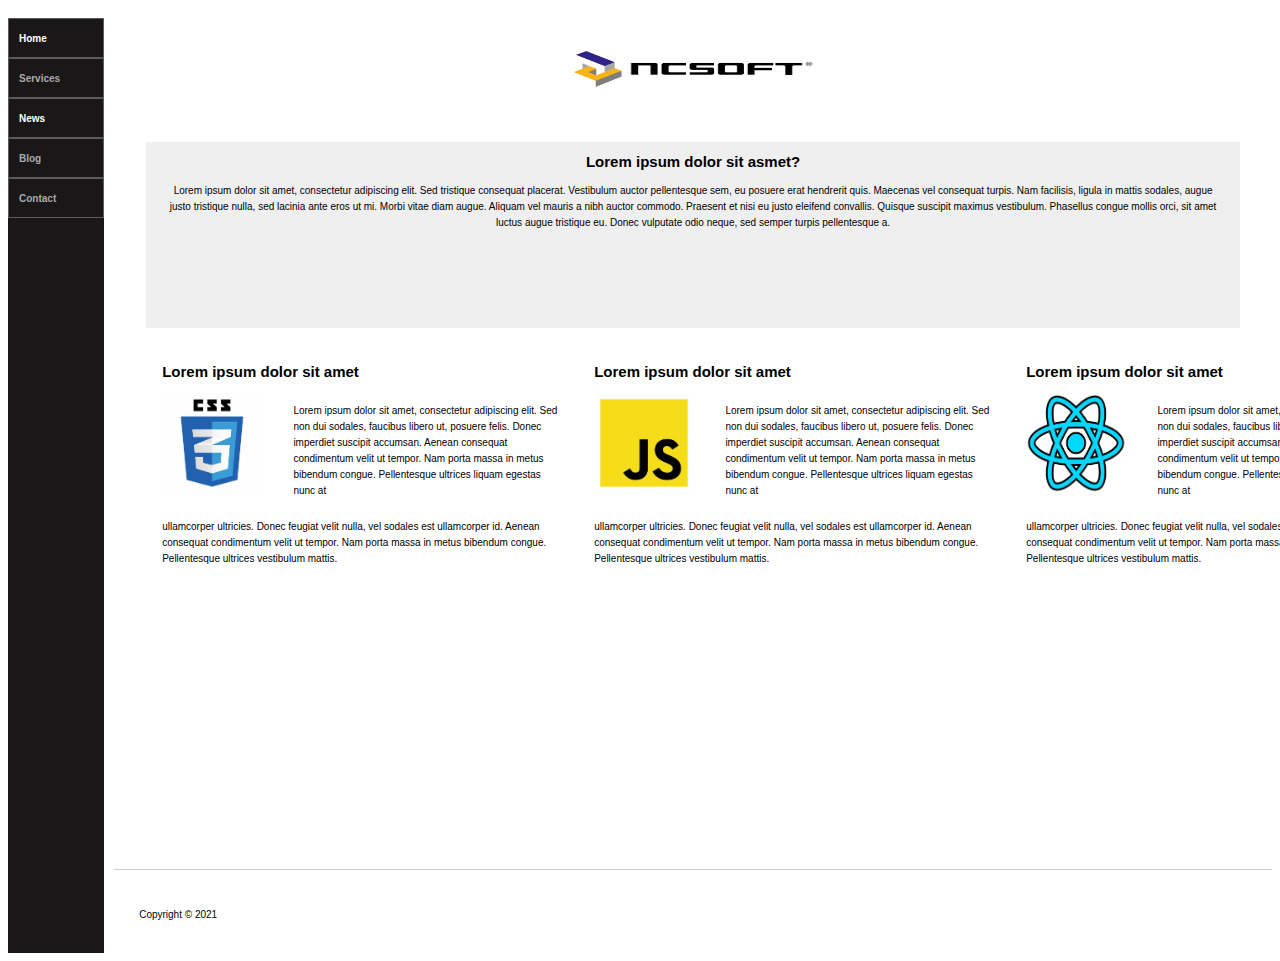
<file: ncc.html>
<!DOCTYPE html>
<html lang="en">

<head>
    <meta charset="UTF-8">
    <meta http-equiv="X-UA-Compatible" content="IE=edge">
    <meta name="viewport" content="width=device-width, initial-scale=1.0">
    <title>Document</title>
    <link rel="stylesheet" href="./ncc.css">
    <link rel="stylesheet" href="./base.css">
    <link rel="stylesheet" href="./assets/css/responsive.css">
</head>

<body>
    <div class="container">
        <div class="grid">
            <div class="grid__row">
                <div class="grid__column-1">
                    <div class="menu">
                        <ul>
                            <li><a href="#">Home</a></li>
                            <li><a href="#" class="text-color">Services</a></li>
                            <li><a href="#">News</a></li>
                            <li><a href="#"class="text-color">Blog</a></li>
                            <li><a href="#"class="text-color">Contact</a></li>
                        </ul>
                    </div>
                </div>
                <div class="grid__column-11">
                    
                        
                        <!-- Form layout -->
                        <div class="form-container">
                           <img src="./assets/img/logo1.png" class="logo__container" alt="">
                        </div>
                
                        <!-- Column layout -->
                        <div class="column-layout">
                            <div class="column-item sidebar-one">
                                
                            </div>
                            <div class="column-item main-column">
                                <h2>Lorem ipsum dolor sit asmet?</h2>
                                <p>Lorem ipsum dolor sit amet, consectetur adipiscing elit. Sed tristique consequat placerat. Vestibulum auctor pellentesque sem, eu posuere erat hendrerit quis. Maecenas vel consequat turpis. Nam facilisis, ligula in mattis sodales, augue justo tristique nulla, sed lacinia ante eros ut mi. Morbi vitae diam augue. Aliquam vel mauris a nibh auctor commodo. Praesent et nisi eu justo eleifend convallis. Quisque suscipit maximus vestibulum. Phasellus congue mollis orci, sit amet luctus augue tristique eu. Donec vulputate odio neque, sed semper turpis pellentesque a.</p>
                                
                            </div>
                            <div class="column-item sidebar-two">
                                
                            </div>
                        </div>
                
                        <!-- Feature layout -->
                        <div class="feature-layout">
                            <div class="column-item sidebar-one">
                                
                            </div>
                            <div class="feature-item">
                                <h2>Lorem ipsum dolor sit amet</h2>
                                <div class="box">
                                    <div class="box1">
                                        <img src="./assets/img/css.jpg" alt="" class="logo__a">
                                    </div>
                                    <div class="box2">
                                        <p>Lorem ipsum dolor sit amet, consectetur adipiscing elit. Sed non dui sodales, faucibus libero ut, posuere felis. Donec imperdiet suscipit accumsan. Aenean consequat condimentum velit ut tempor. Nam porta massa in metus bibendum congue. Pellentesque ultrices liquam egestas nunc at </p>
                                    </div>
                                </div>
                                <div class="box3">
                                    <p>ullamcorper ultricies. Donec feugiat velit nulla, vel sodales est ullamcorper id. Aenean consequat condimentum velit ut tempor. Nam porta massa in metus bibendum congue. Pellentesque ultrices vestibulum mattis.</p>
                                </div>
                            </div>
                           
                            <div class="feature-item">
                                <h2>Lorem ipsum dolor sit amet</h2>
                                <div class="box">
                                    <div class="box1">
                                        <img src="./assets/img/js.jpg" alt="" class="logo__a">
                                    </div>
                                    <div class="box2">
                                        <p>Lorem ipsum dolor sit amet, consectetur adipiscing elit. Sed non dui sodales, faucibus libero ut, posuere felis. Donec imperdiet suscipit accumsan. Aenean consequat condimentum velit ut tempor. Nam porta massa in metus bibendum congue. Pellentesque ultrices liquam egestas nunc at </p>
                                    </div>
                                </div>
                                <div class="box3">
                                    <p>ullamcorper ultricies. Donec feugiat velit nulla, vel sodales est ullamcorper id. Aenean consequat condimentum velit ut tempor. Nam porta massa in metus bibendum congue. Pellentesque ultrices vestibulum mattis.</p>
                                </div>
                            </div>
                            <div class="feature-item">
                                <h2>Lorem ipsum dolor sit amet</h2>
                                <div class="box">
                                    <div class="box1">
                                        <img src="./assets/img/react.jpg" alt="" class="logo__a">
                                    </div>
                                    <div class="box2">
                                        <p>Lorem ipsum dolor sit amet, consectetur adipiscing elit. Sed non dui sodales, faucibus libero ut, posuere felis. Donec imperdiet suscipit accumsan. Aenean consequat condimentum velit ut tempor. Nam porta massa in metus bibendum congue. Pellentesque ultrices liquam egestas nunc at </p>
                                    </div>
                                </div>
                                <div class="box3">
                                    <p>ullamcorper ultricies. Donec feugiat velit nulla, vel sodales est ullamcorper id. Aenean consequat condimentum velit ut tempor. Nam porta massa in metus bibendum congue. Pellentesque ultrices vestibulum mattis.</p>
                                </div>
                            </div>
                           
                            <div class="column-item sidebar-two">
                                
                            </div>

                            
                        </div>
                
                        <div class="footer_a">
                            <p>Copyright © 2021</p>
                        </div>
                    
                </div>
            </div>
        </div>

    </div>
</body>

</html>
</file>
<file: assets/fonts/themify-icons/demo-files/demo.css>
body {
	font: normal 1em/1.5em Arial, Helvetica, sans-serif;
	max-width: 90%;
	margin: 30px auto 0;
}
h1, h3 {
	font-weight: normal;
}
h3 {
	font-size: 1.4;
	text-transform: uppercase;
	letter-spacing: 1px;
}

.icon-section {
	margin: 0 0 3em;
	clear: both;
	overflow: hidden;
}
.icon-container {
	width: 240px; 
	padding: .7em 0;
	float: left; 
	position: relative;
	text-align: left;
}
.icon-container [class^="ti-"], 
.icon-container [class*=" ti-"] {
	color: #000;
	position: absolute;
	margin-top: 3px;
	transition: .3s;
}
.icon-container:hover [class^="ti-"],
.icon-container:hover [class*=" ti-"] {
	font-size: 2.2em;
	margin-top: -5px;
}
.icon-container:hover .icon-name {
	color: #000;
}
.icon-name {
	color: #aaa;
	margin-left: 35px;
	font-size: .8em;
	transition: .3s;
}
.icon-container:hover .icon-name {
	margin-left: 45px;
}
</file>
<file: assets/fonts/themify-icons/themify-icons.css>
@font-face {
	font-family: 'themify';
	src:url('fonts/themify.eot?-fvbane');
	src:url('fonts/themify.eot?#iefix-fvbane') format('embedded-opentype'),
		url('fonts/themify.woff?-fvbane') format('woff'),
		url('fonts/themify.ttf?-fvbane') format('truetype'),
		url('fonts/themify.svg?-fvbane#themify') format('svg');
	font-weight: normal;
	font-style: normal;
}

[class^="ti-"], [class*=" ti-"] {
	font-family: 'themify';
	speak: none;
	font-style: normal;
	font-weight: normal;
	font-variant: normal;
	text-transform: none;
	line-height: 1;

	/* Better Font Rendering =========== */
	-webkit-font-smoothing: antialiased;
	-moz-osx-font-smoothing: grayscale;
}

.ti-wand:before {
	content: "\e600";
}
.ti-volume:before {
	content: "\e601";
}
.ti-user:before {
	content: "\e602";
}
.ti-unlock:before {
	content: "\e603";
}
.ti-unlink:before {
	content: "\e604";
}
.ti-trash:before {
	content: "\e605";
}
.ti-thought:before {
	content: "\e606";
}
.ti-target:before {
	content: "\e607";
}
.ti-tag:before {
	content: "\e608";
}
.ti-tablet:before {
	content: "\e609";
}
.ti-star:before {
	content: "\e60a";
}
.ti-spray:before {
	content: "\e60b";
}
.ti-signal:before {
	content: "\e60c";
}
.ti-shopping-cart:before {
	content: "\e60d";
}
.ti-shopping-cart-full:before {
	content: "\e60e";
}
.ti-settings:before {
	content: "\e60f";
}
.ti-search:before {
	content: "\e610";
}
.ti-zoom-in:before {
	content: "\e611";
}
.ti-zoom-out:before {
	content: "\e612";
}
.ti-cut:before {
	content: "\e613";
}
.ti-ruler:before {
	content: "\e614";
}
.ti-ruler-pencil:before {
	content: "\e615";
}
.ti-ruler-alt:before {
	content: "\e616";
}
.ti-bookmark:before {
	content: "\e617";
}
.ti-bookmark-alt:before {
	content: "\e618";
}
.ti-reload:before {
	content: "\e619";
}
.ti-plus:before {
	content: "\e61a";
}
.ti-pin:before {
	content: "\e61b";
}
.ti-pencil:before {
	content: "\e61c";
}
.ti-pencil-alt:before {
	content: "\e61d";
}
.ti-paint-roller:before {
	content: "\e61e";
}
.ti-paint-bucket:before {
	content: "\e61f";
}
.ti-na:before {
	content: "\e620";
}
.ti-mobile:before {
	content: "\e621";
}
.ti-minus:before {
	content: "\e622";
}
.ti-medall:before {
	content: "\e623";
}
.ti-medall-alt:before {
	content: "\e624";
}
.ti-marker:before {
	content: "\e625";
}
.ti-marker-alt:before {
	content: "\e626";
}
.ti-arrow-up:before {
	content: "\e627";
}
.ti-arrow-right:before {
	content: "\e628";
}
.ti-arrow-left:before {
	content: "\e629";
}
.ti-arrow-down:before {
	content: "\e62a";
}
.ti-lock:before {
	content: "\e62b";
}
.ti-location-arrow:before {
	content: "\e62c";
}
.ti-link:before {
	content: "\e62d";
}
.ti-layout:before {
	content: "\e62e";
}
.ti-layers:before {
	content: "\e62f";
}
.ti-layers-alt:before {
	content: "\e630";
}
.ti-key:before {
	content: "\e631";
}
.ti-import:before {
	content: "\e632";
}
.ti-image:before {
	content: "\e633";
}
.ti-heart:before {
	content: "\e634";
}
.ti-heart-broken:before {
	content: "\e635";
}
.ti-hand-stop:before {
	content: "\e636";
}
.ti-hand-open:before {
	content: "\e637";
}
.ti-hand-drag:before {
	content: "\e638";
}
.ti-folder:before {
	content: "\e639";
}
.ti-flag:before {
	content: "\e63a";
}
.ti-flag-alt:before {
	content: "\e63b";
}
.ti-flag-alt-2:before {
	content: "\e63c";
}
.ti-eye:before {
	content: "\e63d";
}
.ti-export:before {
	content: "\e63e";
}
.ti-exchange-vertical:before {
	content: "\e63f";
}
.ti-desktop:before {
	content: "\e640";
}
.ti-cup:before {
	content: "\e641";
}
.ti-crown:before {
	content: "\e642";
}
.ti-comments:before {
	content: "\e643";
}
.ti-comment:before {
	content: "\e644";
}
.ti-comment-alt:before {
	content: "\e645";
}
.ti-close:before {
	content: "\e646";
}
.ti-clip:before {
	content: "\e647";
}
.ti-angle-up:before {
	content: "\e648";
}
.ti-angle-right:before {
	content: "\e649";
}
.ti-angle-left:before {
	content: "\e64a";
}
.ti-angle-down:before {
	content: "\e64b";
}
.ti-check:before {
	content: "\e64c";
}
.ti-check-box:before {
	content: "\e64d";
}
.ti-camera:before {
	content: "\e64e";
}
.ti-announcement:before {
	content: "\e64f";
}
.ti-brush:before {
	content: "\e650";
}
.ti-briefcase:before {
	content: "\e651";
}
.ti-bolt:before {
	content: "\e652";
}
.ti-bolt-alt:before {
	content: "\e653";
}
.ti-blackboard:before {
	content: "\e654";
}
.ti-bag:before {
	content: "\e655";
}
.ti-move:before {
	content: "\e656";
}
.ti-arrows-vertical:before {
	content: "\e657";
}
.ti-arrows-horizontal:before {
	content: "\e658";
}
.ti-fullscreen:before {
	content: "\e659";
}
.ti-arrow-top-right:before {
	content: "\e65a";
}
.ti-arrow-top-left:before {
	content: "\e65b";
}
.ti-arrow-circle-up:before {
	content: "\e65c";
}
.ti-arrow-circle-right:before {
	content: "\e65d";
}
.ti-arrow-circle-left:before {
	content: "\e65e";
}
.ti-arrow-circle-down:before {
	content: "\e65f";
}
.ti-angle-double-up:before {
	content: "\e660";
}
.ti-angle-double-right:before {
	content: "\e661";
}
.ti-angle-double-left:before {
	content: "\e662";
}
.ti-angle-double-down:before {
	content: "\e663";
}
.ti-zip:before {
	content: "\e664";
}
.ti-world:before {
	content: "\e665";
}
.ti-wheelchair:before {
	content: "\e666";
}
.ti-view-list:before {
	content: "\e667";
}
.ti-view-list-alt:before {
	content: "\e668";
}
.ti-view-grid:before {
	content: "\e669";
}
.ti-uppercase:before {
	content: "\e66a";
}
.ti-upload:before {
	content: "\e66b";
}
.ti-underline:before {
	content: "\e66c";
}
.ti-truck:before {
	content: "\e66d";
}
.ti-timer:before {
	content: "\e66e";
}
.ti-ticket:before {
	content: "\e66f";
}
.ti-thumb-up:before {
	content: "\e670";
}
.ti-thumb-down:before {
	content: "\e671";
}
.ti-text:before {
	content: "\e672";
}
.ti-stats-up:before {
	content: "\e673";
}
.ti-stats-down:before {
	content: "\e674";
}
.ti-split-v:before {
	content: "\e675";
}
.ti-split-h:before {
	content: "\e676";
}
.ti-smallcap:before {
	content: "\e677";
}
.ti-shine:before {
	content: "\e678";
}
.ti-shift-right:before {
	content: "\e679";
}
.ti-shift-left:before {
	content: "\e67a";
}
.ti-shield:before {
	content: "\e67b";
}
.ti-notepad:before {
	content: "\e67c";
}
.ti-server:before {
	content: "\e67d";
}
.ti-quote-right:before {
	content: "\e67e";
}
.ti-quote-left:before {
	content: "\e67f";
}
.ti-pulse:before {
	content: "\e680";
}
.ti-printer:before {
	content: "\e681";
}
.ti-power-off:before {
	content: "\e682";
}
.ti-plug:before {
	content: "\e683";
}
.ti-pie-chart:before {
	content: "\e684";
}
.ti-paragraph:before {
	content: "\e685";
}
.ti-panel:before {
	content: "\e686";
}
.ti-package:before {
	content: "\e687";
}
.ti-music:before {
	content: "\e688";
}
.ti-music-alt:before {
	content: "\e689";
}
.ti-mouse:before {
	content: "\e68a";
}
.ti-mouse-alt:before {
	content: "\e68b";
}
.ti-money:before {
	content: "\e68c";
}
.ti-microphone:before {
	content: "\e68d";
}
.ti-menu:before {
	content: "\e68e";
}
.ti-menu-alt:before {
	content: "\e68f";
}
.ti-map:before {
	content: "\e690";
}
.ti-map-alt:before {
	content: "\e691";
}
.ti-loop:before {
	content: "\e692";
}
.ti-location-pin:before {
	content: "\e693";
}
.ti-list:before {
	content: "\e694";
}
.ti-light-bulb:before {
	content: "\e695";
}
.ti-Italic:before {
	content: "\e696";
}
.ti-info:before {
	content: "\e697";
}
.ti-infinite:before {
	content: "\e698";
}
.ti-id-badge:before {
	content: "\e699";
}
.ti-hummer:before {
	content: "\e69a";
}
.ti-home:before {
	content: "\e69b";
}
.ti-help:before {
	content: "\e69c";
}
.ti-headphone:before {
	content: "\e69d";
}
.ti-harddrives:before {
	content: "\e69e";
}
.ti-harddrive:before {
	content: "\e69f";
}
.ti-gift:before {
	content: "\e6a0";
}
.ti-game:before {
	content: "\e6a1";
}
.ti-filter:before {
	content: "\e6a2";
}
.ti-files:before {
	content: "\e6a3";
}
.ti-file:before {
	content: "\e6a4";
}
.ti-eraser:before {
	content: "\e6a5";
}
.ti-envelope:before {
	content: "\e6a6";
}
.ti-download:before {
	content: "\e6a7";
}
.ti-direction:before {
	content: "\e6a8";
}
.ti-direction-alt:before {
	content: "\e6a9";
}
.ti-dashboard:before {
	content: "\e6aa";
}
.ti-control-stop:before {
	content: "\e6ab";
}
.ti-control-shuffle:before {
	content: "\e6ac";
}
.ti-control-play:before {
	content: "\e6ad";
}
.ti-control-pause:before {
	content: "\e6ae";
}
.ti-control-forward:before {
	content: "\e6af";
}
.ti-control-backward:before {
	content: "\e6b0";
}
.ti-cloud:before {
	content: "\e6b1";
}
.ti-cloud-up:before {
	content: "\e6b2";
}
.ti-cloud-down:before {
	content: "\e6b3";
}
.ti-clipboard:before {
	content: "\e6b4";
}
.ti-car:before {
	content: "\e6b5";
}
.ti-calendar:before {
	content: "\e6b6";
}
.ti-book:before {
	content: "\e6b7";
}
.ti-bell:before {
	content: "\e6b8";
}
.ti-basketball:before {
	content: "\e6b9";
}
.ti-bar-chart:before {
	content: "\e6ba";
}
.ti-bar-chart-alt:before {
	content: "\e6bb";
}
.ti-back-right:before {
	content: "\e6bc";
}
.ti-back-left:before {
	content: "\e6bd";
}
.ti-arrows-corner:before {
	content: "\e6be";
}
.ti-archive:before {
	content: "\e6bf";
}
.ti-anchor:before {
	content: "\e6c0";
}
.ti-align-right:before {
	content: "\e6c1";
}
.ti-align-left:before {
	content: "\e6c2";
}
.ti-align-justify:before {
	content: "\e6c3";
}
.ti-align-center:before {
	content: "\e6c4";
}
.ti-alert:before {
	content: "\e6c5";
}
.ti-alarm-clock:before {
	content: "\e6c6";
}
.ti-agenda:before {
	content: "\e6c7";
}
.ti-write:before {
	content: "\e6c8";
}
.ti-window:before {
	content: "\e6c9";
}
.ti-widgetized:before {
	content: "\e6ca";
}
.ti-widget:before {
	content: "\e6cb";
}
.ti-widget-alt:before {
	content: "\e6cc";
}
.ti-wallet:before {
	content: "\e6cd";
}
.ti-video-clapper:before {
	content: "\e6ce";
}
.ti-video-camera:before {
	content: "\e6cf";
}
.ti-vector:before {
	content: "\e6d0";
}
.ti-themify-logo:before {
	content: "\e6d1";
}
.ti-themify-favicon:before {
	content: "\e6d2";
}
.ti-themify-favicon-alt:before {
	content: "\e6d3";
}
.ti-support:before {
	content: "\e6d4";
}
.ti-stamp:before {
	content: "\e6d5";
}
.ti-split-v-alt:before {
	content: "\e6d6";
}
.ti-slice:before {
	content: "\e6d7";
}
.ti-shortcode:before {
	content: "\e6d8";
}
.ti-shift-right-alt:before {
	content: "\e6d9";
}
.ti-shift-left-alt:before {
	content: "\e6da";
}
.ti-ruler-alt-2:before {
	content: "\e6db";
}
.ti-receipt:before {
	content: "\e6dc";
}
.ti-pin2:before {
	content: "\e6dd";
}
.ti-pin-alt:before {
	content: "\e6de";
}
.ti-pencil-alt2:before {
	content: "\e6df";
}
.ti-palette:before {
	content: "\e6e0";
}
.ti-more:before {
	content: "\e6e1";
}
.ti-more-alt:before {
	content: "\e6e2";
}
.ti-microphone-alt:before {
	content: "\e6e3";
}
.ti-magnet:before {
	content: "\e6e4";
}
.ti-line-double:before {
	content: "\e6e5";
}
.ti-line-dotted:before {
	content: "\e6e6";
}
.ti-line-dashed:before {
	content: "\e6e7";
}
.ti-layout-width-full:before {
	content: "\e6e8";
}
.ti-layout-width-default:before {
	content: "\e6e9";
}
.ti-layout-width-default-alt:before {
	content: "\e6ea";
}
.ti-layout-tab:before {
	content: "\e6eb";
}
.ti-layout-tab-window:before {
	content: "\e6ec";
}
.ti-layout-tab-v:before {
	content: "\e6ed";
}
.ti-layout-tab-min:before {
	content: "\e6ee";
}
.ti-layout-slider:before {
	content: "\e6ef";
}
.ti-layout-slider-alt:before {
	content: "\e6f0";
}
.ti-layout-sidebar-right:before {
	content: "\e6f1";
}
.ti-layout-sidebar-none:before {
	content: "\e6f2";
}
.ti-layout-sidebar-left:before {
	content: "\e6f3";
}
.ti-layout-placeholder:before {
	content: "\e6f4";
}
.ti-layout-menu:before {
	content: "\e6f5";
}
.ti-layout-menu-v:before {
	content: "\e6f6";
}
.ti-layout-menu-separated:before {
	content: "\e6f7";
}
.ti-layout-menu-full:before {
	content: "\e6f8";
}
.ti-layout-media-right-alt:before {
	content: "\e6f9";
}
.ti-layout-media-right:before {
	content: "\e6fa";
}
.ti-layout-media-overlay:before {
	content: "\e6fb";
}
.ti-layout-media-overlay-alt:before {
	content: "\e6fc";
}
.ti-layout-media-overlay-alt-2:before {
	content: "\e6fd";
}
.ti-layout-media-left-alt:before {
	content: "\e6fe";
}
.ti-layout-media-left:before {
	content: "\e6ff";
}
.ti-layout-media-center-alt:before {
	content: "\e700";
}
.ti-layout-media-center:before {
	content: "\e701";
}
.ti-layout-list-thumb:before {
	content: "\e702";
}
.ti-layout-list-thumb-alt:before {
	content: "\e703";
}
.ti-layout-list-post:before {
	content: "\e704";
}
.ti-layout-list-large-image:before {
	content: "\e705";
}
.ti-layout-line-solid:before {
	content: "\e706";
}
.ti-layout-grid4:before {
	content: "\e707";
}
.ti-layout-grid3:before {
	content: "\e708";
}
.ti-layout-grid2:before {
	content: "\e709";
}
.ti-layout-grid2-thumb:before {
	content: "\e70a";
}
.ti-layout-cta-right:before {
	content: "\e70b";
}
.ti-layout-cta-left:before {
	content: "\e70c";
}
.ti-layout-cta-center:before {
	content: "\e70d";
}
.ti-layout-cta-btn-right:before {
	content: "\e70e";
}
.ti-layout-cta-btn-left:before {
	content: "\e70f";
}
.ti-layout-column4:before {
	content: "\e710";
}
.ti-layout-column3:before {
	content: "\e711";
}
.ti-layout-column2:before {
	content: "\e712";
}
.ti-layout-accordion-separated:before {
	content: "\e713";
}
.ti-layout-accordion-merged:before {
	content: "\e714";
}
.ti-layout-accordion-list:before {
	content: "\e715";
}
.ti-ink-pen:before {
	content: "\e716";
}
.ti-info-alt:before {
	content: "\e717";
}
.ti-help-alt:before {
	content: "\e718";
}
.ti-headphone-alt:before {
	content: "\e719";
}
.ti-hand-point-up:before {
	content: "\e71a";
}
.ti-hand-point-right:before {
	content: "\e71b";
}
.ti-hand-point-left:before {
	content: "\e71c";
}
.ti-hand-point-down:before {
	content: "\e71d";
}
.ti-gallery:before {
	content: "\e71e";
}
.ti-face-smile:before {
	content: "\e71f";
}
.ti-face-sad:before {
	content: "\e720";
}
.ti-credit-card:before {
	content: "\e721";
}
.ti-control-skip-forward:before {
	content: "\e722";
}
.ti-control-skip-backward:before {
	content: "\e723";
}
.ti-control-record:before {
	content: "\e724";
}
.ti-control-eject:before {
	content: "\e725";
}
.ti-comments-smiley:before {
	content: "\e726";
}
.ti-brush-alt:before {
	content: "\e727";
}
.ti-youtube:before {
	content: "\e728";
}
.ti-vimeo:before {
	content: "\e729";
}
.ti-twitter:before {
	content: "\e72a";
}
.ti-time:before {
	content: "\e72b";
}
.ti-tumblr:before {
	content: "\e72c";
}
.ti-skype:before {
	content: "\e72d";
}
.ti-share:before {
	content: "\e72e";
}
.ti-share-alt:before {
	content: "\e72f";
}
.ti-rocket:before {
	content: "\e730";
}
.ti-pinterest:before {
	content: "\e731";
}
.ti-new-window:before {
	content: "\e732";
}
.ti-microsoft:before {
	content: "\e733";
}
.ti-list-ol:before {
	content: "\e734";
}
.ti-linkedin:before {
	content: "\e735";
}
.ti-layout-sidebar-2:before {
	content: "\e736";
}
.ti-layout-grid4-alt:before {
	content: "\e737";
}
.ti-layout-grid3-alt:before {
	content: "\e738";
}
.ti-layout-grid2-alt:before {
	content: "\e739";
}
.ti-layout-column4-alt:before {
	content: "\e73a";
}
.ti-layout-column3-alt:before {
	content: "\e73b";
}
.ti-layout-column2-alt:before {
	content: "\e73c";
}
.ti-instagram:before {
	content: "\e73d";
}
.ti-google:before {
	content: "\e73e";
}
.ti-github:before {
	content: "\e73f";
}
.ti-flickr:before {
	content: "\e740";
}
.ti-facebook:before {
	content: "\e741";
}
.ti-dropbox:before {
	content: "\e742";
}
.ti-dribbble:before {
	content: "\e743";
}
.ti-apple:before {
	content: "\e744";
}
.ti-android:before {
	content: "\e745";
}
.ti-save:before {
	content: "\e746";
}
.ti-save-alt:before {
	content: "\e747";
}
.ti-yahoo:before {
	content: "\e748";
}
.ti-wordpress:before {
	content: "\e749";
}
.ti-vimeo-alt:before {
	content: "\e74a";
}
.ti-twitter-alt:before {
	content: "\e74b";
}
.ti-tumblr-alt:before {
	content: "\e74c";
}
.ti-trello:before {
	content: "\e74d";
}
.ti-stack-overflow:before {
	content: "\e74e";
}
.ti-soundcloud:before {
	content: "\e74f";
}
.ti-sharethis:before {
	content: "\e750";
}
.ti-sharethis-alt:before {
	content: "\e751";
}
.ti-reddit:before {
	content: "\e752";
}
.ti-pinterest-alt:before {
	content: "\e753";
}
.ti-microsoft-alt:before {
	content: "\e754";
}
.ti-linux:before {
	content: "\e755";
}
.ti-jsfiddle:before {
	content: "\e756";
}
.ti-joomla:before {
	content: "\e757";
}
.ti-html5:before {
	content: "\e758";
}
.ti-flickr-alt:before {
	content: "\e759";
}
.ti-email:before {
	content: "\e75a";
}
.ti-drupal:before {
	content: "\e75b";
}
.ti-dropbox-alt:before {
	content: "\e75c";
}
.ti-css3:before {
	content: "\e75d";
}
.ti-rss:before {
	content: "\e75e";
}
.ti-rss-alt:before {
	content: "\e75f";
}
</file>
<file: assets/fonts/themify-icons/ie7/ie7.css>
.ti-wand {
	*zoom: expression(this.runtimeStyle['zoom'] = '1', this.innerHTML = '&#xe600;');
}
.ti-volume {
	*zoom: expression(this.runtimeStyle['zoom'] = '1', this.innerHTML = '&#xe601;');
}
.ti-user {
	*zoom: expression(this.runtimeStyle['zoom'] = '1', this.innerHTML = '&#xe602;');
}
.ti-unlock {
	*zoom: expression(this.runtimeStyle['zoom'] = '1', this.innerHTML = '&#xe603;');
}
.ti-unlink {
	*zoom: expression(this.runtimeStyle['zoom'] = '1', this.innerHTML = '&#xe604;');
}
.ti-trash {
	*zoom: expression(this.runtimeStyle['zoom'] = '1', this.innerHTML = '&#xe605;');
}
.ti-thought {
	*zoom: expression(this.runtimeStyle['zoom'] = '1', this.innerHTML = '&#xe606;');
}
.ti-target {
	*zoom: expression(this.runtimeStyle['zoom'] = '1', this.innerHTML = '&#xe607;');
}
.ti-tag {
	*zoom: expression(this.runtimeStyle['zoom'] = '1', this.innerHTML = '&#xe608;');
}
.ti-tablet {
	*zoom: expression(this.runtimeStyle['zoom'] = '1', this.innerHTML = '&#xe609;');
}
.ti-star {
	*zoom: expression(this.runtimeStyle['zoom'] = '1', this.innerHTML = '&#xe60a;');
}
.ti-spray {
	*zoom: expression(this.runtimeStyle['zoom'] = '1', this.innerHTML = '&#xe60b;');
}
.ti-signal {
	*zoom: expression(this.runtimeStyle['zoom'] = '1', this.innerHTML = '&#xe60c;');
}
.ti-shopping-cart {
	*zoom: expression(this.runtimeStyle['zoom'] = '1', this.innerHTML = '&#xe60d;');
}
.ti-shopping-cart-full {
	*zoom: expression(this.runtimeStyle['zoom'] = '1', this.innerHTML = '&#xe60e;');
}
.ti-settings {
	*zoom: expression(this.runtimeStyle['zoom'] = '1', this.innerHTML = '&#xe60f;');
}
.ti-search {
	*zoom: expression(this.runtimeStyle['zoom'] = '1', this.innerHTML = '&#xe610;');
}
.ti-zoom-in {
	*zoom: expression(this.runtimeStyle['zoom'] = '1', this.innerHTML = '&#xe611;');
}
.ti-zoom-out {
	*zoom: expression(this.runtimeStyle['zoom'] = '1', this.innerHTML = '&#xe612;');
}
.ti-cut {
	*zoom: expression(this.runtimeStyle['zoom'] = '1', this.innerHTML = '&#xe613;');
}
.ti-ruler {
	*zoom: expression(this.runtimeStyle['zoom'] = '1', this.innerHTML = '&#xe614;');
}
.ti-ruler-pencil {
	*zoom: expression(this.runtimeStyle['zoom'] = '1', this.innerHTML = '&#xe615;');
}
.ti-ruler-alt {
	*zoom: expression(this.runtimeStyle['zoom'] = '1', this.innerHTML = '&#xe616;');
}
.ti-bookmark {
	*zoom: expression(this.runtimeStyle['zoom'] = '1', this.innerHTML = '&#xe617;');
}
.ti-bookmark-alt {
	*zoom: expression(this.runtimeStyle['zoom'] = '1', this.innerHTML = '&#xe618;');
}
.ti-reload {
	*zoom: expression(this.runtimeStyle['zoom'] = '1', this.innerHTML = '&#xe619;');
}
.ti-plus {
	*zoom: expression(this.runtimeStyle['zoom'] = '1', this.innerHTML = '&#xe61a;');
}
.ti-pin {
	*zoom: expression(this.runtimeStyle['zoom'] = '1', this.innerHTML = '&#xe61b;');
}
.ti-pencil {
	*zoom: expression(this.runtimeStyle['zoom'] = '1', this.innerHTML = '&#xe61c;');
}
.ti-pencil-alt {
	*zoom: expression(this.runtimeStyle['zoom'] = '1', this.innerHTML = '&#xe61d;');
}
.ti-paint-roller {
	*zoom: expression(this.runtimeStyle['zoom'] = '1', this.innerHTML = '&#xe61e;');
}
.ti-paint-bucket {
	*zoom: expression(this.runtimeStyle['zoom'] = '1', this.innerHTML = '&#xe61f;');
}
.ti-na {
	*zoom: expression(this.runtimeStyle['zoom'] = '1', this.innerHTML = '&#xe620;');
}
.ti-mobile {
	*zoom: expression(this.runtimeStyle['zoom'] = '1', this.innerHTML = '&#xe621;');
}
.ti-minus {
	*zoom: expression(this.runtimeStyle['zoom'] = '1', this.innerHTML = '&#xe622;');
}
.ti-medall {
	*zoom: expression(this.runtimeStyle['zoom'] = '1', this.innerHTML = '&#xe623;');
}
.ti-medall-alt {
	*zoom: expression(this.runtimeStyle['zoom'] = '1', this.innerHTML = '&#xe624;');
}
.ti-marker {
	*zoom: expression(this.runtimeStyle['zoom'] = '1', this.innerHTML = '&#xe625;');
}
.ti-marker-alt {
	*zoom: expression(this.runtimeStyle['zoom'] = '1', this.innerHTML = '&#xe626;');
}
.ti-arrow-up {
	*zoom: expression(this.runtimeStyle['zoom'] = '1', this.innerHTML = '&#xe627;');
}
.ti-arrow-right {
	*zoom: expression(this.runtimeStyle['zoom'] = '1', this.innerHTML = '&#xe628;');
}
.ti-arrow-left {
	*zoom: expression(this.runtimeStyle['zoom'] = '1', this.innerHTML = '&#xe629;');
}
.ti-arrow-down {
	*zoom: expression(this.runtimeStyle['zoom'] = '1', this.innerHTML = '&#xe62a;');
}
.ti-lock {
	*zoom: expression(this.runtimeStyle['zoom'] = '1', this.innerHTML = '&#xe62b;');
}
.ti-location-arrow {
	*zoom: expression(this.runtimeStyle['zoom'] = '1', this.innerHTML = '&#xe62c;');
}
.ti-link {
	*zoom: expression(this.runtimeStyle['zoom'] = '1', this.innerHTML = '&#xe62d;');
}
.ti-layout {
	*zoom: expression(this.runtimeStyle['zoom'] = '1', this.innerHTML = '&#xe62e;');
}
.ti-layers {
	*zoom: expression(this.runtimeStyle['zoom'] = '1', this.innerHTML = '&#xe62f;');
}
.ti-layers-alt {
	*zoom: expression(this.runtimeStyle['zoom'] = '1', this.innerHTML = '&#xe630;');
}
.ti-key {
	*zoom: expression(this.runtimeStyle['zoom'] = '1', this.innerHTML = '&#xe631;');
}
.ti-import {
	*zoom: expression(this.runtimeStyle['zoom'] = '1', this.innerHTML = '&#xe632;');
}
.ti-image {
	*zoom: expression(this.runtimeStyle['zoom'] = '1', this.innerHTML = '&#xe633;');
}
.ti-heart {
	*zoom: expression(this.runtimeStyle['zoom'] = '1', this.innerHTML = '&#xe634;');
}
.ti-heart-broken {
	*zoom: expression(this.runtimeStyle['zoom'] = '1', this.innerHTML = '&#xe635;');
}
.ti-hand-stop {
	*zoom: expression(this.runtimeStyle['zoom'] = '1', this.innerHTML = '&#xe636;');
}
.ti-hand-open {
	*zoom: expression(this.runtimeStyle['zoom'] = '1', this.innerHTML = '&#xe637;');
}
.ti-hand-drag {
	*zoom: expression(this.runtimeStyle['zoom'] = '1', this.innerHTML = '&#xe638;');
}
.ti-folder {
	*zoom: expression(this.runtimeStyle['zoom'] = '1', this.innerHTML = '&#xe639;');
}
.ti-flag {
	*zoom: expression(this.runtimeStyle['zoom'] = '1', this.innerHTML = '&#xe63a;');
}
.ti-flag-alt {
	*zoom: expression(this.runtimeStyle['zoom'] = '1', this.innerHTML = '&#xe63b;');
}
.ti-flag-alt-2 {
	*zoom: expression(this.runtimeStyle['zoom'] = '1', this.innerHTML = '&#xe63c;');
}
.ti-eye {
	*zoom: expression(this.runtimeStyle['zoom'] = '1', this.innerHTML = '&#xe63d;');
}
.ti-export {
	*zoom: expression(this.runtimeStyle['zoom'] = '1', this.innerHTML = '&#xe63e;');
}
.ti-exchange-vertical {
	*zoom: expression(this.runtimeStyle['zoom'] = '1', this.innerHTML = '&#xe63f;');
}
.ti-desktop {
	*zoom: expression(this.runtimeStyle['zoom'] = '1', this.innerHTML = '&#xe640;');
}
.ti-cup {
	*zoom: expression(this.runtimeStyle['zoom'] = '1', this.innerHTML = '&#xe641;');
}
.ti-crown {
	*zoom: expression(this.runtimeStyle['zoom'] = '1', this.innerHTML = '&#xe642;');
}
.ti-comments {
	*zoom: expression(this.runtimeStyle['zoom'] = '1', this.innerHTML = '&#xe643;');
}
.ti-comment {
	*zoom: expression(this.runtimeStyle['zoom'] = '1', this.innerHTML = '&#xe644;');
}
.ti-comment-alt {
	*zoom: expression(this.runtimeStyle['zoom'] = '1', this.innerHTML = '&#xe645;');
}
.ti-close {
	*zoom: expression(this.runtimeStyle['zoom'] = '1', this.innerHTML = '&#xe646;');
}
.ti-clip {
	*zoom: expression(this.runtimeStyle['zoom'] = '1', this.innerHTML = '&#xe647;');
}
.ti-angle-up {
	*zoom: expression(this.runtimeStyle['zoom'] = '1', this.innerHTML = '&#xe648;');
}
.ti-angle-right {
	*zoom: expression(this.runtimeStyle['zoom'] = '1', this.innerHTML = '&#xe649;');
}
.ti-angle-left {
	*zoom: expression(this.runtimeStyle['zoom'] = '1', this.innerHTML = '&#xe64a;');
}
.ti-angle-down {
	*zoom: expression(this.runtimeStyle['zoom'] = '1', this.innerHTML = '&#xe64b;');
}
.ti-check {
	*zoom: expression(this.runtimeStyle['zoom'] = '1', this.innerHTML = '&#xe64c;');
}
.ti-check-box {
	*zoom: expression(this.runtimeStyle['zoom'] = '1', this.innerHTML = '&#xe64d;');
}
.ti-camera {
	*zoom: expression(this.runtimeStyle['zoom'] = '1', this.innerHTML = '&#xe64e;');
}
.ti-announcement {
	*zoom: expression(this.runtimeStyle['zoom'] = '1', this.innerHTML = '&#xe64f;');
}
.ti-brush {
	*zoom: expression(this.runtimeStyle['zoom'] = '1', this.innerHTML = '&#xe650;');
}
.ti-briefcase {
	*zoom: expression(this.runtimeStyle['zoom'] = '1', this.innerHTML = '&#xe651;');
}
.ti-bolt {
	*zoom: expression(this.runtimeStyle['zoom'] = '1', this.innerHTML = '&#xe652;');
}
.ti-bolt-alt {
	*zoom: expression(this.runtimeStyle['zoom'] = '1', this.innerHTML = '&#xe653;');
}
.ti-blackboard {
	*zoom: expression(this.runtimeStyle['zoom'] = '1', this.innerHTML = '&#xe654;');
}
.ti-bag {
	*zoom: expression(this.runtimeStyle['zoom'] = '1', this.innerHTML = '&#xe655;');
}
.ti-move {
	*zoom: expression(this.runtimeStyle['zoom'] = '1', this.innerHTML = '&#xe656;');
}
.ti-arrows-vertical {
	*zoom: expression(this.runtimeStyle['zoom'] = '1', this.innerHTML = '&#xe657;');
}
.ti-arrows-horizontal {
	*zoom: expression(this.runtimeStyle['zoom'] = '1', this.innerHTML = '&#xe658;');
}
.ti-fullscreen {
	*zoom: expression(this.runtimeStyle['zoom'] = '1', this.innerHTML = '&#xe659;');
}
.ti-arrow-top-right {
	*zoom: expression(this.runtimeStyle['zoom'] = '1', this.innerHTML = '&#xe65a;');
}
.ti-arrow-top-left {
	*zoom: expression(this.runtimeStyle['zoom'] = '1', this.innerHTML = '&#xe65b;');
}
.ti-arrow-circle-up {
	*zoom: expression(this.runtimeStyle['zoom'] = '1', this.innerHTML = '&#xe65c;');
}
.ti-arrow-circle-right {
	*zoom: expression(this.runtimeStyle['zoom'] = '1', this.innerHTML = '&#xe65d;');
}
.ti-arrow-circle-left {
	*zoom: expression(this.runtimeStyle['zoom'] = '1', this.innerHTML = '&#xe65e;');
}
.ti-arrow-circle-down {
	*zoom: expression(this.runtimeStyle['zoom'] = '1', this.innerHTML = '&#xe65f;');
}
.ti-angle-double-up {
	*zoom: expression(this.runtimeStyle['zoom'] = '1', this.innerHTML = '&#xe660;');
}
.ti-angle-double-right {
	*zoom: expression(this.runtimeStyle['zoom'] = '1', this.innerHTML = '&#xe661;');
}
.ti-angle-double-left {
	*zoom: expression(this.runtimeStyle['zoom'] = '1', this.innerHTML = '&#xe662;');
}
.ti-angle-double-down {
	*zoom: expression(this.runtimeStyle['zoom'] = '1', this.innerHTML = '&#xe663;');
}
.ti-zip {
	*zoom: expression(this.runtimeStyle['zoom'] = '1', this.innerHTML = '&#xe664;');
}
.ti-world {
	*zoom: expression(this.runtimeStyle['zoom'] = '1', this.innerHTML = '&#xe665;');
}
.ti-wheelchair {
	*zoom: expression(this.runtimeStyle['zoom'] = '1', this.innerHTML = '&#xe666;');
}
.ti-view-list {
	*zoom: expression(this.runtimeStyle['zoom'] = '1', this.innerHTML = '&#xe667;');
}
.ti-view-list-alt {
	*zoom: expression(this.runtimeStyle['zoom'] = '1', this.innerHTML = '&#xe668;');
}
.ti-view-grid {
	*zoom: expression(this.runtimeStyle['zoom'] = '1', this.innerHTML = '&#xe669;');
}
.ti-uppercase {
	*zoom: expression(this.runtimeStyle['zoom'] = '1', this.innerHTML = '&#xe66a;');
}
.ti-upload {
	*zoom: expression(this.runtimeStyle['zoom'] = '1', this.innerHTML = '&#xe66b;');
}
.ti-underline {
	*zoom: expression(this.runtimeStyle['zoom'] = '1', this.innerHTML = '&#xe66c;');
}
.ti-truck {
	*zoom: expression(this.runtimeStyle['zoom'] = '1', this.innerHTML = '&#xe66d;');
}
.ti-timer {
	*zoom: expression(this.runtimeStyle['zoom'] = '1', this.innerHTML = '&#xe66e;');
}
.ti-ticket {
	*zoom: expression(this.runtimeStyle['zoom'] = '1', this.innerHTML = '&#xe66f;');
}
.ti-thumb-up {
	*zoom: expression(this.runtimeStyle['zoom'] = '1', this.innerHTML = '&#xe670;');
}
.ti-thumb-down {
	*zoom: expression(this.runtimeStyle['zoom'] = '1', this.innerHTML = '&#xe671;');
}
.ti-text {
	*zoom: expression(this.runtimeStyle['zoom'] = '1', this.innerHTML = '&#xe672;');
}
.ti-stats-up {
	*zoom: expression(this.runtimeStyle['zoom'] = '1', this.innerHTML = '&#xe673;');
}
.ti-stats-down {
	*zoom: expression(this.runtimeStyle['zoom'] = '1', this.innerHTML = '&#xe674;');
}
.ti-split-v {
	*zoom: expression(this.runtimeStyle['zoom'] = '1', this.innerHTML = '&#xe675;');
}
.ti-split-h {
	*zoom: expression(this.runtimeStyle['zoom'] = '1', this.innerHTML = '&#xe676;');
}
.ti-smallcap {
	*zoom: expression(this.runtimeStyle['zoom'] = '1', this.innerHTML = '&#xe677;');
}
.ti-shine {
	*zoom: expression(this.runtimeStyle['zoom'] = '1', this.innerHTML = '&#xe678;');
}
.ti-shift-right {
	*zoom: expression(this.runtimeStyle['zoom'] = '1', this.innerHTML = '&#xe679;');
}
.ti-shift-left {
	*zoom: expression(this.runtimeStyle['zoom'] = '1', this.innerHTML = '&#xe67a;');
}
.ti-shield {
	*zoom: expression(this.runtimeStyle['zoom'] = '1', this.innerHTML = '&#xe67b;');
}
.ti-notepad {
	*zoom: expression(this.runtimeStyle['zoom'] = '1', this.innerHTML = '&#xe67c;');
}
.ti-server {
	*zoom: expression(this.runtimeStyle['zoom'] = '1', this.innerHTML = '&#xe67d;');
}
.ti-quote-right {
	*zoom: expression(this.runtimeStyle['zoom'] = '1', this.innerHTML = '&#xe67e;');
}
.ti-quote-left {
	*zoom: expression(this.runtimeStyle['zoom'] = '1', this.innerHTML = '&#xe67f;');
}
.ti-pulse {
	*zoom: expression(this.runtimeStyle['zoom'] = '1', this.innerHTML = '&#xe680;');
}
.ti-printer {
	*zoom: expression(this.runtimeStyle['zoom'] = '1', this.innerHTML = '&#xe681;');
}
.ti-power-off {
	*zoom: expression(this.runtimeStyle['zoom'] = '1', this.innerHTML = '&#xe682;');
}
.ti-plug {
	*zoom: expression(this.runtimeStyle['zoom'] = '1', this.innerHTML = '&#xe683;');
}
.ti-pie-chart {
	*zoom: expression(this.runtimeStyle['zoom'] = '1', this.innerHTML = '&#xe684;');
}
.ti-paragraph {
	*zoom: expression(this.runtimeStyle['zoom'] = '1', this.innerHTML = '&#xe685;');
}
.ti-panel {
	*zoom: expression(this.runtimeStyle['zoom'] = '1', this.innerHTML = '&#xe686;');
}
.ti-package {
	*zoom: expression(this.runtimeStyle['zoom'] = '1', this.innerHTML = '&#xe687;');
}
.ti-music {
	*zoom: expression(this.runtimeStyle['zoom'] = '1', this.innerHTML = '&#xe688;');
}
.ti-music-alt {
	*zoom: expression(this.runtimeStyle['zoom'] = '1', this.innerHTML = '&#xe689;');
}
.ti-mouse {
	*zoom: expression(this.runtimeStyle['zoom'] = '1', this.innerHTML = '&#xe68a;');
}
.ti-mouse-alt {
	*zoom: expression(this.runtimeStyle['zoom'] = '1', this.innerHTML = '&#xe68b;');
}
.ti-money {
	*zoom: expression(this.runtimeStyle['zoom'] = '1', this.innerHTML = '&#xe68c;');
}
.ti-microphone {
	*zoom: expression(this.runtimeStyle['zoom'] = '1', this.innerHTML = '&#xe68d;');
}
.ti-menu {
	*zoom: expression(this.runtimeStyle['zoom'] = '1', this.innerHTML = '&#xe68e;');
}
.ti-menu-alt {
	*zoom: expression(this.runtimeStyle['zoom'] = '1', this.innerHTML = '&#xe68f;');
}
.ti-map {
	*zoom: expression(this.runtimeStyle['zoom'] = '1', this.innerHTML = '&#xe690;');
}
.ti-map-alt {
	*zoom: expression(this.runtimeStyle['zoom'] = '1', this.innerHTML = '&#xe691;');
}
.ti-loop {
	*zoom: expression(this.runtimeStyle['zoom'] = '1', this.innerHTML = '&#xe692;');
}
.ti-location-pin {
	*zoom: expression(this.runtimeStyle['zoom'] = '1', this.innerHTML = '&#xe693;');
}
.ti-list {
	*zoom: expression(this.runtimeStyle['zoom'] = '1', this.innerHTML = '&#xe694;');
}
.ti-light-bulb {
	*zoom: expression(this.runtimeStyle['zoom'] = '1', this.innerHTML = '&#xe695;');
}
.ti-Italic {
	*zoom: expression(this.runtimeStyle['zoom'] = '1', this.innerHTML = '&#xe696;');
}
.ti-info {
	*zoom: expression(this.runtimeStyle['zoom'] = '1', this.innerHTML = '&#xe697;');
}
.ti-infinite {
	*zoom: expression(this.runtimeStyle['zoom'] = '1', this.innerHTML = '&#xe698;');
}
.ti-id-badge {
	*zoom: expression(this.runtimeStyle['zoom'] = '1', this.innerHTML = '&#xe699;');
}
.ti-hummer {
	*zoom: expression(this.runtimeStyle['zoom'] = '1', this.innerHTML = '&#xe69a;');
}
.ti-home {
	*zoom: expression(this.runtimeStyle['zoom'] = '1', this.innerHTML = '&#xe69b;');
}
.ti-help {
	*zoom: expression(this.runtimeStyle['zoom'] = '1', this.innerHTML = '&#xe69c;');
}
.ti-headphone {
	*zoom: expression(this.runtimeStyle['zoom'] = '1', this.innerHTML = '&#xe69d;');
}
.ti-harddrives {
	*zoom: expression(this.runtimeStyle['zoom'] = '1', this.innerHTML = '&#xe69e;');
}
.ti-harddrive {
	*zoom: expression(this.runtimeStyle['zoom'] = '1', this.innerHTML = '&#xe69f;');
}
.ti-gift {
	*zoom: expression(this.runtimeStyle['zoom'] = '1', this.innerHTML = '&#xe6a0;');
}
.ti-game {
	*zoom: expression(this.runtimeStyle['zoom'] = '1', this.innerHTML = '&#xe6a1;');
}
.ti-filter {
	*zoom: expression(this.runtimeStyle['zoom'] = '1', this.innerHTML = '&#xe6a2;');
}
.ti-files {
	*zoom: expression(this.runtimeStyle['zoom'] = '1', this.innerHTML = '&#xe6a3;');
}
.ti-file {
	*zoom: expression(this.runtimeStyle['zoom'] = '1', this.innerHTML = '&#xe6a4;');
}
.ti-eraser {
	*zoom: expression(this.runtimeStyle['zoom'] = '1', this.innerHTML = '&#xe6a5;');
}
.ti-envelope {
	*zoom: expression(this.runtimeStyle['zoom'] = '1', this.innerHTML = '&#xe6a6;');
}
.ti-download {
	*zoom: expression(this.runtimeStyle['zoom'] = '1', this.innerHTML = '&#xe6a7;');
}
.ti-direction {
	*zoom: expression(this.runtimeStyle['zoom'] = '1', this.innerHTML = '&#xe6a8;');
}
.ti-direction-alt {
	*zoom: expression(this.runtimeStyle['zoom'] = '1', this.innerHTML = '&#xe6a9;');
}
.ti-dashboard {
	*zoom: expression(this.runtimeStyle['zoom'] = '1', this.innerHTML = '&#xe6aa;');
}
.ti-control-stop {
	*zoom: expression(this.runtimeStyle['zoom'] = '1', this.innerHTML = '&#xe6ab;');
}
.ti-control-shuffle {
	*zoom: expression(this.runtimeStyle['zoom'] = '1', this.innerHTML = '&#xe6ac;');
}
.ti-control-play {
	*zoom: expression(this.runtimeStyle['zoom'] = '1', this.innerHTML = '&#xe6ad;');
}
.ti-control-pause {
	*zoom: expression(this.runtimeStyle['zoom'] = '1', this.innerHTML = '&#xe6ae;');
}
.ti-control-forward {
	*zoom: expression(this.runtimeStyle['zoom'] = '1', this.innerHTML = '&#xe6af;');
}
.ti-control-backward {
	*zoom: expression(this.runtimeStyle['zoom'] = '1', this.innerHTML = '&#xe6b0;');
}
.ti-cloud {
	*zoom: expression(this.runtimeStyle['zoom'] = '1', this.innerHTML = '&#xe6b1;');
}
.ti-cloud-up {
	*zoom: expression(this.runtimeStyle['zoom'] = '1', this.innerHTML = '&#xe6b2;');
}
.ti-cloud-down {
	*zoom: expression(this.runtimeStyle['zoom'] = '1', this.innerHTML = '&#xe6b3;');
}
.ti-clipboard {
	*zoom: expression(this.runtimeStyle['zoom'] = '1', this.innerHTML = '&#xe6b4;');
}
.ti-car {
	*zoom: expression(this.runtimeStyle['zoom'] = '1', this.innerHTML = '&#xe6b5;');
}
.ti-calendar {
	*zoom: expression(this.runtimeStyle['zoom'] = '1', this.innerHTML = '&#xe6b6;');
}
.ti-book {
	*zoom: expression(this.runtimeStyle['zoom'] = '1', this.innerHTML = '&#xe6b7;');
}
.ti-bell {
	*zoom: expression(this.runtimeStyle['zoom'] = '1', this.innerHTML = '&#xe6b8;');
}
.ti-basketball {
	*zoom: expression(this.runtimeStyle['zoom'] = '1', this.innerHTML = '&#xe6b9;');
}
.ti-bar-chart {
	*zoom: expression(this.runtimeStyle['zoom'] = '1', this.innerHTML = '&#xe6ba;');
}
.ti-bar-chart-alt {
	*zoom: expression(this.runtimeStyle['zoom'] = '1', this.innerHTML = '&#xe6bb;');
}
.ti-back-right {
	*zoom: expression(this.runtimeStyle['zoom'] = '1', this.innerHTML = '&#xe6bc;');
}
.ti-back-left {
	*zoom: expression(this.runtimeStyle['zoom'] = '1', this.innerHTML = '&#xe6bd;');
}
.ti-arrows-corner {
	*zoom: expression(this.runtimeStyle['zoom'] = '1', this.innerHTML = '&#xe6be;');
}
.ti-archive {
	*zoom: expression(this.runtimeStyle['zoom'] = '1', this.innerHTML = '&#xe6bf;');
}
.ti-anchor {
	*zoom: expression(this.runtimeStyle['zoom'] = '1', this.innerHTML = '&#xe6c0;');
}
.ti-align-right {
	*zoom: expression(this.runtimeStyle['zoom'] = '1', this.innerHTML = '&#xe6c1;');
}
.ti-align-left {
	*zoom: expression(this.runtimeStyle['zoom'] = '1', this.innerHTML = '&#xe6c2;');
}
.ti-align-justify {
	*zoom: expression(this.runtimeStyle['zoom'] = '1', this.innerHTML = '&#xe6c3;');
}
.ti-align-center {
	*zoom: expression(this.runtimeStyle['zoom'] = '1', this.innerHTML = '&#xe6c4;');
}
.ti-alert {
	*zoom: expression(this.runtimeStyle['zoom'] = '1', this.innerHTML = '&#xe6c5;');
}
.ti-alarm-clock {
	*zoom: expression(this.runtimeStyle['zoom'] = '1', this.innerHTML = '&#xe6c6;');
}
.ti-agenda {
	*zoom: expression(this.runtimeStyle['zoom'] = '1', this.innerHTML = '&#xe6c7;');
}
.ti-write {
	*zoom: expression(this.runtimeStyle['zoom'] = '1', this.innerHTML = '&#xe6c8;');
}
.ti-window {
	*zoom: expression(this.runtimeStyle['zoom'] = '1', this.innerHTML = '&#xe6c9;');
}
.ti-widgetized {
	*zoom: expression(this.runtimeStyle['zoom'] = '1', this.innerHTML = '&#xe6ca;');
}
.ti-widget {
	*zoom: expression(this.runtimeStyle['zoom'] = '1', this.innerHTML = '&#xe6cb;');
}
.ti-widget-alt {
	*zoom: expression(this.runtimeStyle['zoom'] = '1', this.innerHTML = '&#xe6cc;');
}
.ti-wallet {
	*zoom: expression(this.runtimeStyle['zoom'] = '1', this.innerHTML = '&#xe6cd;');
}
.ti-video-clapper {
	*zoom: expression(this.runtimeStyle['zoom'] = '1', this.innerHTML = '&#xe6ce;');
}
.ti-video-camera {
	*zoom: expression(this.runtimeStyle['zoom'] = '1', this.innerHTML = '&#xe6cf;');
}
.ti-vector {
	*zoom: expression(this.runtimeStyle['zoom'] = '1', this.innerHTML = '&#xe6d0;');
}
.ti-themify-logo {
	*zoom: expression(this.runtimeStyle['zoom'] = '1', this.innerHTML = '&#xe6d1;');
}
.ti-themify-favicon {
	*zoom: expression(this.runtimeStyle['zoom'] = '1', this.innerHTML = '&#xe6d2;');
}
.ti-themify-favicon-alt {
	*zoom: expression(this.runtimeStyle['zoom'] = '1', this.innerHTML = '&#xe6d3;');
}
.ti-support {
	*zoom: expression(this.runtimeStyle['zoom'] = '1', this.innerHTML = '&#xe6d4;');
}
.ti-stamp {
	*zoom: expression(this.runtimeStyle['zoom'] = '1', this.innerHTML = '&#xe6d5;');
}
.ti-split-v-alt {
	*zoom: expression(this.runtimeStyle['zoom'] = '1', this.innerHTML = '&#xe6d6;');
}
.ti-slice {
	*zoom: expression(this.runtimeStyle['zoom'] = '1', this.innerHTML = '&#xe6d7;');
}
.ti-shortcode {
	*zoom: expression(this.runtimeStyle['zoom'] = '1', this.innerHTML = '&#xe6d8;');
}
.ti-shift-right-alt {
	*zoom: expression(this.runtimeStyle['zoom'] = '1', this.innerHTML = '&#xe6d9;');
}
.ti-shift-left-alt {
	*zoom: expression(this.runtimeStyle['zoom'] = '1', this.innerHTML = '&#xe6da;');
}
.ti-ruler-alt-2 {
	*zoom: expression(this.runtimeStyle['zoom'] = '1', this.innerHTML = '&#xe6db;');
}
.ti-receipt {
	*zoom: expression(this.runtimeStyle['zoom'] = '1', this.innerHTML = '&#xe6dc;');
}
.ti-pin2 {
	*zoom: expression(this.runtimeStyle['zoom'] = '1', this.innerHTML = '&#xe6dd;');
}
.ti-pin-alt {
	*zoom: expression(this.runtimeStyle['zoom'] = '1', this.innerHTML = '&#xe6de;');
}
.ti-pencil-alt2 {
	*zoom: expression(this.runtimeStyle['zoom'] = '1', this.innerHTML = '&#xe6df;');
}
.ti-palette {
	*zoom: expression(this.runtimeStyle['zoom'] = '1', this.innerHTML = '&#xe6e0;');
}
.ti-more {
	*zoom: expression(this.runtimeStyle['zoom'] = '1', this.innerHTML = '&#xe6e1;');
}
.ti-more-alt {
	*zoom: expression(this.runtimeStyle['zoom'] = '1', this.innerHTML = '&#xe6e2;');
}
.ti-microphone-alt {
	*zoom: expression(this.runtimeStyle['zoom'] = '1', this.innerHTML = '&#xe6e3;');
}
.ti-magnet {
	*zoom: expression(this.runtimeStyle['zoom'] = '1', this.innerHTML = '&#xe6e4;');
}
.ti-line-double {
	*zoom: expression(this.runtimeStyle['zoom'] = '1', this.innerHTML = '&#xe6e5;');
}
.ti-line-dotted {
	*zoom: expression(this.runtimeStyle['zoom'] = '1', this.innerHTML = '&#xe6e6;');
}
.ti-line-dashed {
	*zoom: expression(this.runtimeStyle['zoom'] = '1', this.innerHTML = '&#xe6e7;');
}
.ti-layout-width-full {
	*zoom: expression(this.runtimeStyle['zoom'] = '1', this.innerHTML = '&#xe6e8;');
}
.ti-layout-width-default {
	*zoom: expression(this.runtimeStyle['zoom'] = '1', this.innerHTML = '&#xe6e9;');
}
.ti-layout-width-default-alt {
	*zoom: expression(this.runtimeStyle['zoom'] = '1', this.innerHTML = '&#xe6ea;');
}
.ti-layout-tab {
	*zoom: expression(this.runtimeStyle['zoom'] = '1', this.innerHTML = '&#xe6eb;');
}
.ti-layout-tab-window {
	*zoom: expression(this.runtimeStyle['zoom'] = '1', this.innerHTML = '&#xe6ec;');
}
.ti-layout-tab-v {
	*zoom: expression(this.runtimeStyle['zoom'] = '1', this.innerHTML = '&#xe6ed;');
}
.ti-layout-tab-min {
	*zoom: expression(this.runtimeStyle['zoom'] = '1', this.innerHTML = '&#xe6ee;');
}
.ti-layout-slider {
	*zoom: expression(this.runtimeStyle['zoom'] = '1', this.innerHTML = '&#xe6ef;');
}
.ti-layout-slider-alt {
	*zoom: expression(this.runtimeStyle['zoom'] = '1', this.innerHTML = '&#xe6f0;');
}
.ti-layout-sidebar-right {
	*zoom: expression(this.runtimeStyle['zoom'] = '1', this.innerHTML = '&#xe6f1;');
}
.ti-layout-sidebar-none {
	*zoom: expression(this.runtimeStyle['zoom'] = '1', this.innerHTML = '&#xe6f2;');
}
.ti-layout-sidebar-left {
	*zoom: expression(this.runtimeStyle['zoom'] = '1', this.innerHTML = '&#xe6f3;');
}
.ti-layout-placeholder {
	*zoom: expression(this.runtimeStyle['zoom'] = '1', this.innerHTML = '&#xe6f4;');
}
.ti-layout-menu {
	*zoom: expression(this.runtimeStyle['zoom'] = '1', this.innerHTML = '&#xe6f5;');
}
.ti-layout-menu-v {
	*zoom: expression(this.runtimeStyle['zoom'] = '1', this.innerHTML = '&#xe6f6;');
}
.ti-layout-menu-separated {
	*zoom: expression(this.runtimeStyle['zoom'] = '1', this.innerHTML = '&#xe6f7;');
}
.ti-layout-menu-full {
	*zoom: expression(this.runtimeStyle['zoom'] = '1', this.innerHTML = '&#xe6f8;');
}
.ti-layout-media-right-alt {
	*zoom: expression(this.runtimeStyle['zoom'] = '1', this.innerHTML = '&#xe6f9;');
}
.ti-layout-media-right {
	*zoom: expression(this.runtimeStyle['zoom'] = '1', this.innerHTML = '&#xe6fa;');
}
.ti-layout-media-overlay {
	*zoom: expression(this.runtimeStyle['zoom'] = '1', this.innerHTML = '&#xe6fb;');
}
.ti-layout-media-overlay-alt {
	*zoom: expression(this.runtimeStyle['zoom'] = '1', this.innerHTML = '&#xe6fc;');
}
.ti-layout-media-overlay-alt-2 {
	*zoom: expression(this.runtimeStyle['zoom'] = '1', this.innerHTML = '&#xe6fd;');
}
.ti-layout-media-left-alt {
	*zoom: expression(this.runtimeStyle['zoom'] = '1', this.innerHTML = '&#xe6fe;');
}
.ti-layout-media-left {
	*zoom: expression(this.runtimeStyle['zoom'] = '1', this.innerHTML = '&#xe6ff;');
}
.ti-layout-media-center-alt {
	*zoom: expression(this.runtimeStyle['zoom'] = '1', this.innerHTML = '&#xe700;');
}
.ti-layout-media-center {
	*zoom: expression(this.runtimeStyle['zoom'] = '1', this.innerHTML = '&#xe701;');
}
.ti-layout-list-thumb {
	*zoom: expression(this.runtimeStyle['zoom'] = '1', this.innerHTML = '&#xe702;');
}
.ti-layout-list-thumb-alt {
	*zoom: expression(this.runtimeStyle['zoom'] = '1', this.innerHTML = '&#xe703;');
}
.ti-layout-list-post {
	*zoom: expression(this.runtimeStyle['zoom'] = '1', this.innerHTML = '&#xe704;');
}
.ti-layout-list-large-image {
	*zoom: expression(this.runtimeStyle['zoom'] = '1', this.innerHTML = '&#xe705;');
}
.ti-layout-line-solid {
	*zoom: expression(this.runtimeStyle['zoom'] = '1', this.innerHTML = '&#xe706;');
}
.ti-layout-grid4 {
	*zoom: expression(this.runtimeStyle['zoom'] = '1', this.innerHTML = '&#xe707;');
}
.ti-layout-grid3 {
	*zoom: expression(this.runtimeStyle['zoom'] = '1', this.innerHTML = '&#xe708;');
}
.ti-layout-grid2 {
	*zoom: expression(this.runtimeStyle['zoom'] = '1', this.innerHTML = '&#xe709;');
}
.ti-layout-grid2-thumb {
	*zoom: expression(this.runtimeStyle['zoom'] = '1', this.innerHTML = '&#xe70a;');
}
.ti-layout-cta-right {
	*zoom: expression(this.runtimeStyle['zoom'] = '1', this.innerHTML = '&#xe70b;');
}
.ti-layout-cta-left {
	*zoom: expression(this.runtimeStyle['zoom'] = '1', this.innerHTML = '&#xe70c;');
}
.ti-layout-cta-center {
	*zoom: expression(this.runtimeStyle['zoom'] = '1', this.innerHTML = '&#xe70d;');
}
.ti-layout-cta-btn-right {
	*zoom: expression(this.runtimeStyle['zoom'] = '1', this.innerHTML = '&#xe70e;');
}
.ti-layout-cta-btn-left {
	*zoom: expression(this.runtimeStyle['zoom'] = '1', this.innerHTML = '&#xe70f;');
}
.ti-layout-column4 {
	*zoom: expression(this.runtimeStyle['zoom'] = '1', this.innerHTML = '&#xe710;');
}
.ti-layout-column3 {
	*zoom: expression(this.runtimeStyle['zoom'] = '1', this.innerHTML = '&#xe711;');
}
.ti-layout-column2 {
	*zoom: expression(this.runtimeStyle['zoom'] = '1', this.innerHTML = '&#xe712;');
}
.ti-layout-accordion-separated {
	*zoom: expression(this.runtimeStyle['zoom'] = '1', this.innerHTML = '&#xe713;');
}
.ti-layout-accordion-merged {
	*zoom: expression(this.runtimeStyle['zoom'] = '1', this.innerHTML = '&#xe714;');
}
.ti-layout-accordion-list {
	*zoom: expression(this.runtimeStyle['zoom'] = '1', this.innerHTML = '&#xe715;');
}
.ti-ink-pen {
	*zoom: expression(this.runtimeStyle['zoom'] = '1', this.innerHTML = '&#xe716;');
}
.ti-info-alt {
	*zoom: expression(this.runtimeStyle['zoom'] = '1', this.innerHTML = '&#xe717;');
}
.ti-help-alt {
	*zoom: expression(this.runtimeStyle['zoom'] = '1', this.innerHTML = '&#xe718;');
}
.ti-headphone-alt {
	*zoom: expression(this.runtimeStyle['zoom'] = '1', this.innerHTML = '&#xe719;');
}
.ti-hand-point-up {
	*zoom: expression(this.runtimeStyle['zoom'] = '1', this.innerHTML = '&#xe71a;');
}
.ti-hand-point-right {
	*zoom: expression(this.runtimeStyle['zoom'] = '1', this.innerHTML = '&#xe71b;');
}
.ti-hand-point-left {
	*zoom: expression(this.runtimeStyle['zoom'] = '1', this.innerHTML = '&#xe71c;');
}
.ti-hand-point-down {
	*zoom: expression(this.runtimeStyle['zoom'] = '1', this.innerHTML = '&#xe71d;');
}
.ti-gallery {
	*zoom: expression(this.runtimeStyle['zoom'] = '1', this.innerHTML = '&#xe71e;');
}
.ti-face-smile {
	*zoom: expression(this.runtimeStyle['zoom'] = '1', this.innerHTML = '&#xe71f;');
}
.ti-face-sad {
	*zoom: expression(this.runtimeStyle['zoom'] = '1', this.innerHTML = '&#xe720;');
}
.ti-credit-card {
	*zoom: expression(this.runtimeStyle['zoom'] = '1', this.innerHTML = '&#xe721;');
}
.ti-control-skip-forward {
	*zoom: expression(this.runtimeStyle['zoom'] = '1', this.innerHTML = '&#xe722;');
}
.ti-control-skip-backward {
	*zoom: expression(this.runtimeStyle['zoom'] = '1', this.innerHTML = '&#xe723;');
}
.ti-control-record {
	*zoom: expression(this.runtimeStyle['zoom'] = '1', this.innerHTML = '&#xe724;');
}
.ti-control-eject {
	*zoom: expression(this.runtimeStyle['zoom'] = '1', this.innerHTML = '&#xe725;');
}
.ti-comments-smiley {
	*zoom: expression(this.runtimeStyle['zoom'] = '1', this.innerHTML = '&#xe726;');
}
.ti-brush-alt {
	*zoom: expression(this.runtimeStyle['zoom'] = '1', this.innerHTML = '&#xe727;');
}
.ti-youtube {
	*zoom: expression(this.runtimeStyle['zoom'] = '1', this.innerHTML = '&#xe728;');
}
.ti-vimeo {
	*zoom: expression(this.runtimeStyle['zoom'] = '1', this.innerHTML = '&#xe729;');
}
.ti-twitter {
	*zoom: expression(this.runtimeStyle['zoom'] = '1', this.innerHTML = '&#xe72a;');
}
.ti-time {
	*zoom: expression(this.runtimeStyle['zoom'] = '1', this.innerHTML = '&#xe72b;');
}
.ti-tumblr {
	*zoom: expression(this.runtimeStyle['zoom'] = '1', this.innerHTML = '&#xe72c;');
}
.ti-skype {
	*zoom: expression(this.runtimeStyle['zoom'] = '1', this.innerHTML = '&#xe72d;');
}
.ti-share {
	*zoom: expression(this.runtimeStyle['zoom'] = '1', this.innerHTML = '&#xe72e;');
}
.ti-share-alt {
	*zoom: expression(this.runtimeStyle['zoom'] = '1', this.innerHTML = '&#xe72f;');
}
.ti-rocket {
	*zoom: expression(this.runtimeStyle['zoom'] = '1', this.innerHTML = '&#xe730;');
}
.ti-pinterest {
	*zoom: expression(this.runtimeStyle['zoom'] = '1', this.innerHTML = '&#xe731;');
}
.ti-new-window {
	*zoom: expression(this.runtimeStyle['zoom'] = '1', this.innerHTML = '&#xe732;');
}
.ti-microsoft {
	*zoom: expression(this.runtimeStyle['zoom'] = '1', this.innerHTML = '&#xe733;');
}
.ti-list-ol {
	*zoom: expression(this.runtimeStyle['zoom'] = '1', this.innerHTML = '&#xe734;');
}
.ti-linkedin {
	*zoom: expression(this.runtimeStyle['zoom'] = '1', this.innerHTML = '&#xe735;');
}
.ti-layout-sidebar-2 {
	*zoom: expression(this.runtimeStyle['zoom'] = '1', this.innerHTML = '&#xe736;');
}
.ti-layout-grid4-alt {
	*zoom: expression(this.runtimeStyle['zoom'] = '1', this.innerHTML = '&#xe737;');
}
.ti-layout-grid3-alt {
	*zoom: expression(this.runtimeStyle['zoom'] = '1', this.innerHTML = '&#xe738;');
}
.ti-layout-grid2-alt {
	*zoom: expression(this.runtimeStyle['zoom'] = '1', this.innerHTML = '&#xe739;');
}
.ti-layout-column4-alt {
	*zoom: expression(this.runtimeStyle['zoom'] = '1', this.innerHTML = '&#xe73a;');
}
.ti-layout-column3-alt {
	*zoom: expression(this.runtimeStyle['zoom'] = '1', this.innerHTML = '&#xe73b;');
}
.ti-layout-column2-alt {
	*zoom: expression(this.runtimeStyle['zoom'] = '1', this.innerHTML = '&#xe73c;');
}
.ti-instagram {
	*zoom: expression(this.runtimeStyle['zoom'] = '1', this.innerHTML = '&#xe73d;');
}
.ti-google {
	*zoom: expression(this.runtimeStyle['zoom'] = '1', this.innerHTML = '&#xe73e;');
}
.ti-github {
	*zoom: expression(this.runtimeStyle['zoom'] = '1', this.innerHTML = '&#xe73f;');
}
.ti-flickr {
	*zoom: expression(this.runtimeStyle['zoom'] = '1', this.innerHTML = '&#xe740;');
}
.ti-facebook {
	*zoom: expression(this.runtimeStyle['zoom'] = '1', this.innerHTML = '&#xe741;');
}
.ti-dropbox {
	*zoom: expression(this.runtimeStyle['zoom'] = '1', this.innerHTML = '&#xe742;');
}
.ti-dribbble {
	*zoom: expression(this.runtimeStyle['zoom'] = '1', this.innerHTML = '&#xe743;');
}
.ti-apple {
	*zoom: expression(this.runtimeStyle['zoom'] = '1', this.innerHTML = '&#xe744;');
}
.ti-android {
	*zoom: expression(this.runtimeStyle['zoom'] = '1', this.innerHTML = '&#xe745;');
}
.ti-save {
	*zoom: expression(this.runtimeStyle['zoom'] = '1', this.innerHTML = '&#xe746;');
}
.ti-save-alt {
	*zoom: expression(this.runtimeStyle['zoom'] = '1', this.innerHTML = '&#xe747;');
}
.ti-yahoo {
	*zoom: expression(this.runtimeStyle['zoom'] = '1', this.innerHTML = '&#xe748;');
}
.ti-wordpress {
	*zoom: expression(this.runtimeStyle['zoom'] = '1', this.innerHTML = '&#xe749;');
}
.ti-vimeo-alt {
	*zoom: expression(this.runtimeStyle['zoom'] = '1', this.innerHTML = '&#xe74a;');
}
.ti-twitter-alt {
	*zoom: expression(this.runtimeStyle['zoom'] = '1', this.innerHTML = '&#xe74b;');
}
.ti-tumblr-alt {
	*zoom: expression(this.runtimeStyle['zoom'] = '1', this.innerHTML = '&#xe74c;');
}
.ti-trello {
	*zoom: expression(this.runtimeStyle['zoom'] = '1', this.innerHTML = '&#xe74d;');
}
.ti-stack-overflow {
	*zoom: expression(this.runtimeStyle['zoom'] = '1', this.innerHTML = '&#xe74e;');
}
.ti-soundcloud {
	*zoom: expression(this.runtimeStyle['zoom'] = '1', this.innerHTML = '&#xe74f;');
}
.ti-sharethis {
	*zoom: expression(this.runtimeStyle['zoom'] = '1', this.innerHTML = '&#xe750;');
}
.ti-sharethis-alt {
	*zoom: expression(this.runtimeStyle['zoom'] = '1', this.innerHTML = '&#xe751;');
}
.ti-reddit {
	*zoom: expression(this.runtimeStyle['zoom'] = '1', this.innerHTML = '&#xe752;');
}
.ti-pinterest-alt {
	*zoom: expression(this.runtimeStyle['zoom'] = '1', this.innerHTML = '&#xe753;');
}
.ti-microsoft-alt {
	*zoom: expression(this.runtimeStyle['zoom'] = '1', this.innerHTML = '&#xe754;');
}
.ti-linux {
	*zoom: expression(this.runtimeStyle['zoom'] = '1', this.innerHTML = '&#xe755;');
}
.ti-jsfiddle {
	*zoom: expression(this.runtimeStyle['zoom'] = '1', this.innerHTML = '&#xe756;');
}
.ti-joomla {
	*zoom: expression(this.runtimeStyle['zoom'] = '1', this.innerHTML = '&#xe757;');
}
.ti-html5 {
	*zoom: expression(this.runtimeStyle['zoom'] = '1', this.innerHTML = '&#xe758;');
}
.ti-flickr-alt {
	*zoom: expression(this.runtimeStyle['zoom'] = '1', this.innerHTML = '&#xe759;');
}
.ti-email {
	*zoom: expression(this.runtimeStyle['zoom'] = '1', this.innerHTML = '&#xe75a;');
}
.ti-drupal {
	*zoom: expression(this.runtimeStyle['zoom'] = '1', this.innerHTML = '&#xe75b;');
}
.ti-dropbox-alt {
	*zoom: expression(this.runtimeStyle['zoom'] = '1', this.innerHTML = '&#xe75c;');
}
.ti-css3 {
	*zoom: expression(this.runtimeStyle['zoom'] = '1', this.innerHTML = '&#xe75d;');
}
.ti-rss {
	*zoom: expression(this.runtimeStyle['zoom'] = '1', this.innerHTML = '&#xe75e;');
}
.ti-rss-alt {
	*zoom: expression(this.runtimeStyle['zoom'] = '1', this.innerHTML = '&#xe75f;');
}
</file>
<file: ncc.css>
.menu {
    background-color: #191718;
    width: auto;
    height: 935px;
    z-index: 1;
}

.menu ul {
    background: #191718;
    width: auto;
    padding: 0;
    list-style-type: none;

}

.menu li {
    width: auto;
    height: 40px;
    line-height: 40px;
    border: 1px solid #5C5C5C;
    padding: 0 1rem;
}

.menu ul li a {
    text-decoration: none;
    color: #fff;
    font-weight: 700;
    display: block;
}



/* Cách này */
/* .nav-list:nth-child(1) {
  margin-right: auto;
} */

/* Hoặc cách này */
/* .nav-list:nth-child(2) {
  margin-left: auto;
} */



/* Form layout */
.form-container {
    max-width: 310px;
    ;
    margin: 0 auto 0 auto;
    height: 122px;
    width: 310px;
    border-radius: 0px;


}

.logo__container {
    height: 122px;
    width: 310px;
    background-size: contain;
    background-repeat: no-repeat;
    background-position: center;
}

.form__row {
    padding: 8px 0;
    display: flex;
}

.form__label {
    min-width: 90px;
}

.form__input {
    flex: 1;
}

/* Column layout */
.column-layout {
    padding: 12px 0;
    background-color: #fff;
    display: flex;
    height: 210px;
}

.column-item {
    padding: 0 16px;
}

.sidebar-one {}

.sidebar-two {}

.main-column {
    flex: 3;
    text-align: center;
    background-color: #EFEFEF;
}

/* Feature layout */
.feature-layout {
   
    display: flex;
    flex-direction: column;
    justify-content: space-around;
}

/* PC, Tablet */
@media (min-width: 740px) {
    .feature-layout {
        flex-direction: row;
    }
}

.feature-item {
    padding: 12px 16px;
    
    flex-basis: 30%;
}








@keyframes growth {
    from {
        opacity: 0;
        height: calc(var(--percent) - 50%);
    }

    to {
        opacity: 1;
        height: var(--percent);
    }
}

.box {
    width: 400px;
    display: flex;
}


.box1 {

    width: 33.2%;
}

.box2 {
    padding: 0 0px;
    width: 68%;
}

.box3 {
    padding: 0;
    width: 400px;
}

.logo__a {
    height: 100px;
    width: 100px;
    border-radius: 0px;
}

.footer_a {
    width: 100%;
    padding: 0;
    height: 79px;
    border-top: 1px solid #d0caca;
    background-color: rgb(255, 255, 255);
    display: flex;
    margin-top: 280px;

}
.footer_a p {
    display: flex;
    line-height: 70px;
    padding-left: 25px;
}
</file>
<file: base.css>
/* Responsive */
html {
    /* HACK */
    font-size: 62.5%;
    line-height: 1.6rem;
    font-family: 'Roboto', sans-serif;
    box-sizing: border-box;
}
* {
    box-sizing: inherit;
}

.grid {
    width: 1918px;
    max-width: 100%;
    margin: 0 auto;
}

.grid__full-width {
    width: 100%;
}

.grid__row {
    display: flex;
    flex-wrap: wrap;
    margin-left: -5px;
    margin-right: -5px;
}

.grid__column-1 {
    padding-left: 5px;
    padding-right: 5px;
    width: 8.3334%;
}
.grid__column-2-4 {
    padding-left: 5px;
    padding-right: 5px;
    width: 20%;
}
.grid__column-11 {
    padding-left: 5px;
    padding-right: 5px;
    width: 91.6667%;
}

.menu .text-color{
    
    color: #aaa;
    
}
</file>
<file: assets/css/responsive.css>
/* BREAK POINT */
/* PC */
@media (min-width: 64em) {
    
}
/* TABLET */ /* MOBILE */
@media (max-width: 63.9375em) {
    .btn {
        padding: 15px 16px;
    }
    .contact-form .form-control {
        padding: 15px;
    }
    .socials-list {
        font-size: 48px;
        
    }
    #footer .socials-list a {
        margin: 0 8px;
    }
    #footer .copyright a {
        pad: 12px 0;
        display: inline-block;
    }
    #nav .subnav a {
        padding: 5px 12px;
    }
    
}
/* tablet */
@media (min-width: 46.25em) and (max-width: 63.9375em) {
    .contact-info {
        line-height: 2;
    }  
}
/* MOBILE */
@media (max-width: 46.1875em) {
    .menu {
        display: none;
    }

   
    
}
</file>
